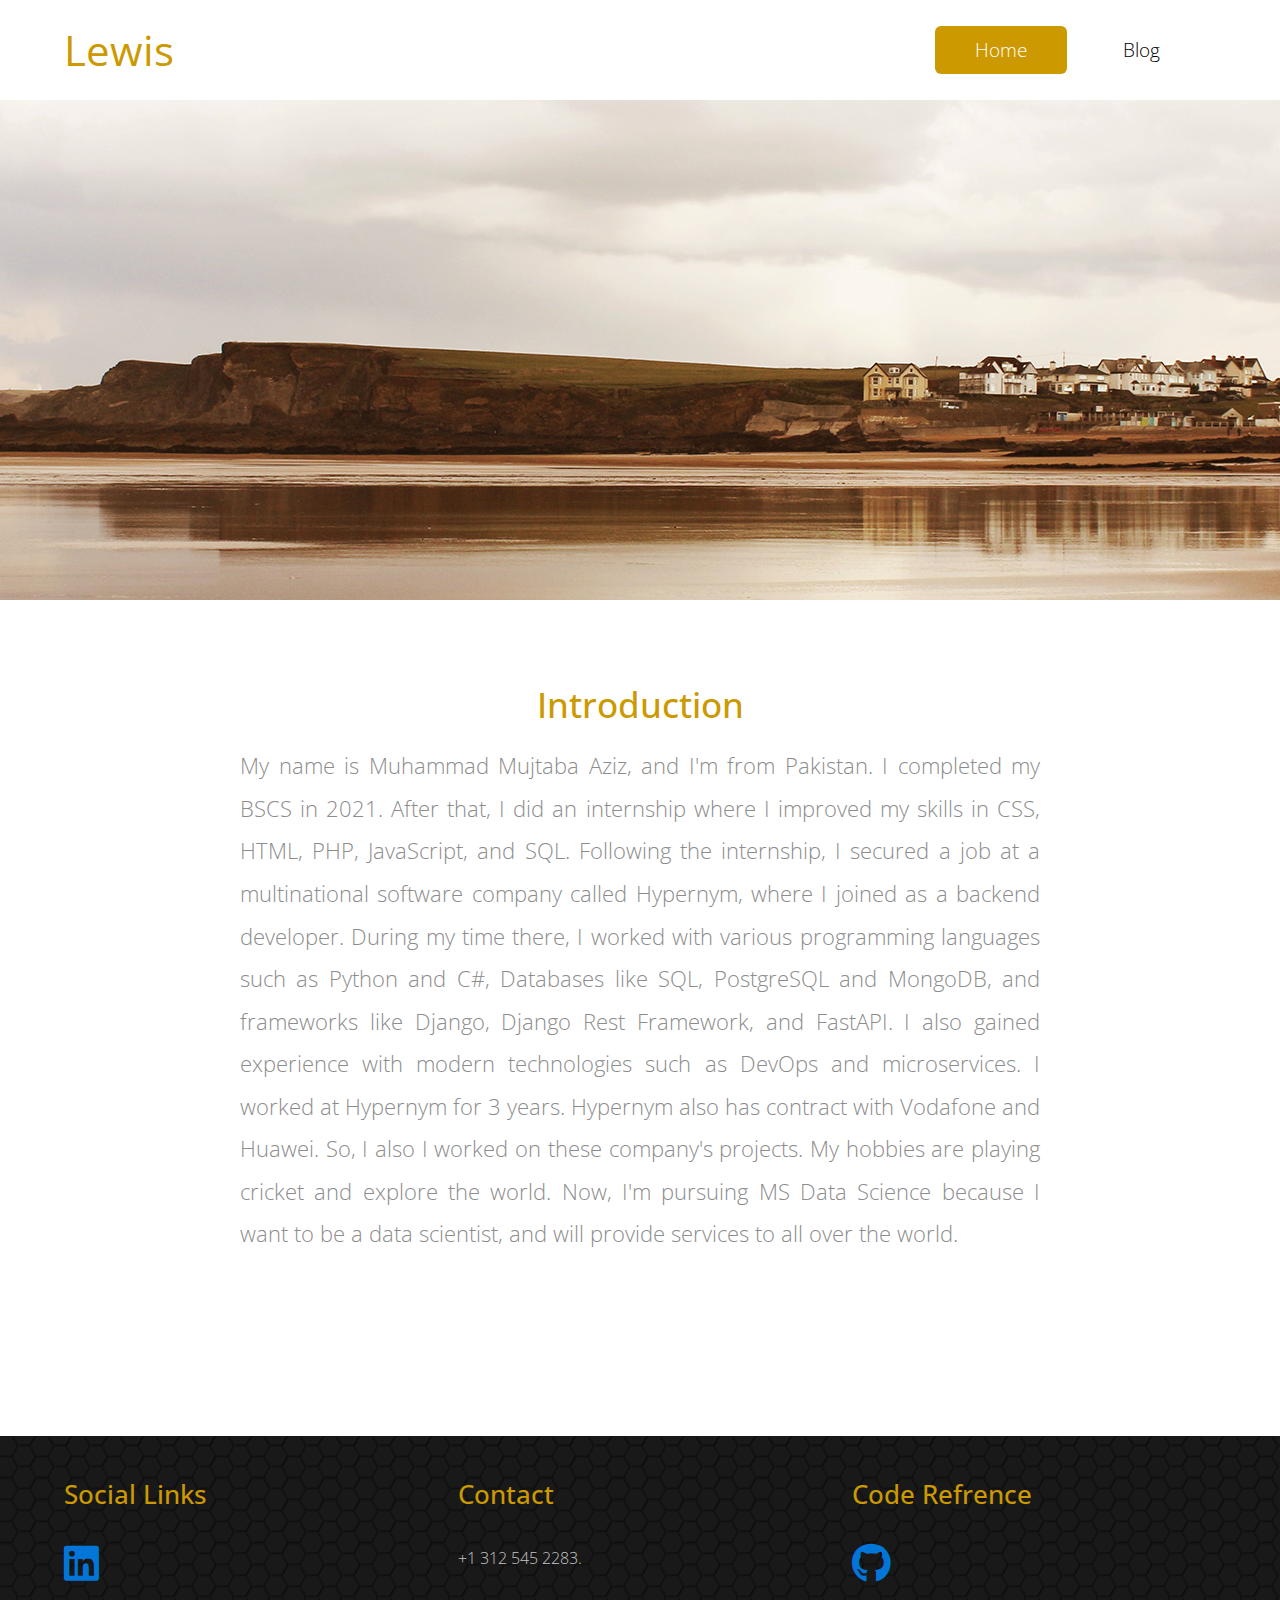
<file: index.html>
<!DOCTYPE html>
<html>
<head>
    <meta charset="utf-8">
    <meta http-equiv="X-UA-Compatible" content="IE=edge">
    <meta name="viewport" content="width=device-width, initial-scale=1">

    <title>Classic - Responsive Bootstrap 4.0 Template</title>

    <!-- load stylesheets -->
    <link rel="stylesheet" href="https://fonts.googleapis.com/css?family=Open+Sans:300,400">  <!-- Google web font "Open Sans" -->
    <link rel="stylesheet" href="css/bootstrap.min.css">                                      <!-- Bootstrap style -->
    <link rel="stylesheet" href="css/templatemo-style.css"> 
    <link rel="stylesheet" href="https://cdnjs.cloudflare.com/ajax/libs/font-awesome/6.0.0-beta3/css/all.min.css">                                  <!-- Templatemo style -->

</head>

    <body>
       
        <div class="tm-header">
            <div class="container-fluid">
                <div class="tm-header-inner">
                    <a href="#" class="navbar-brand tm-site-name">Lewis</a>
                    
                    <!-- navbar -->
                    <nav class="navbar tm-main-nav">

                        <button class="navbar-toggler hidden-md-up" type="button" data-toggle="collapse" data-target="#tmNavbar">
                            &#9776;
                        </button>
                        
                        <div class="collapse navbar-toggleable-sm" id="tmNavbar">
                            <ul class="nav navbar-nav">
                                <li class="nav-item active">
                                    <a href="index.html" class="nav-link">Home</a>
                                </li>
                                <!-- <li class="nav-item">
                                    <a href="about.html" class="nav-link">About</a>
                                </li> -->
                                <li class="nav-item">
                                    <a href="blog.html" class="nav-link">Blog</a>
                                </li>
                                <!-- <li class="nav-item">
                                    <a href="contact.html" class="nav-link">Contact</a>
                                </li> -->
                            </ul>                        
                        </div>
                        
                    </nav>  

                </div>                                  
            </div>            
        </div>

        <div class="tm-home-img-container">
            <img src="img/tm-home-img.jpg" alt="Image" class="hidden-lg-up img-fluid">
        </div>

        <section class="tm-section">
            <div class="container-fluid">
                <div class="row">
                    <div class="col-xs-12 col-sm-12 col-md-12 col-lg-12 text-xs-center">
                        <h2 class="tm-gold-text tm-title">Introduction</h2>
                        <p class="tm-subtitle">My name is Muhammad Mujtaba Aziz, and I'm from Pakistan. I completed my BSCS in 2021. After that, I did an internship where I improved my skills in CSS, HTML, PHP, JavaScript, and SQL. Following the internship, I secured a job at a multinational software company called Hypernym, where I joined as a backend developer. During my time there, I worked with various programming languages such as Python and C#, Databases like SQL, PostgreSQL and MongoDB,  and frameworks like Django, Django Rest Framework, and FastAPI. I also gained experience with modern technologies such as DevOps and microservices. I worked at Hypernym for 3 years.

                            Hypernym also has contract with Vodafone  and Huawei. So, I also I worked on these company's projects.
                            
                            My hobbies are playing cricket and explore the world.
                            
                            Now, I'm pursuing MS Data Science because I want to be a data scientist, and will provide services to all over the world.</p>
                    </div>
                </div>


            </div>
        </section>
        
        <footer class="tm-footer">
            <div class="container-fluid">
                <div class="row">
                    
                    <div class="col-xs-12 col-sm-8 col-md-8 col-lg-4 col-xl-4">
                        
                        <div class="tm-footer-content-box">
                            <h3 class="tm-gold-text tm-title tm-footer-content-box-title">Social Links</h3>
                            
                            <a href="https://www.linkedin.com/in/muhammad-mujtaba-aziz-278449202/" target="_blank">
                                <i class="fab fa-linkedin" style="font-size: 40px;"></i>
                            </a>
 
                        </div>
                                                
                    </div>


                    <!-- Add the extra clearfix for only the required viewport 
                        http://stackoverflow.com/questions/24590222/bootstrap-3-grid-with-different-height-in-each-item-is-it-solvable-using-only
                    -->


                    <div class="col-xs-12 col-sm-8 col-md-8 col-lg-4 col-xl-4">

                        <div class="tm-footer-content-box">
                        
                            <h3 class="tm-gold-text tm-title tm-footer-content-box-title">Contact</h3>
                            <p class="tm-margin-b-20"> +1 312 545 2283.</p>

                        </div>
                        
                    </div>

                    <div class="col-xs-12 col-sm-8 col-md-8 col-lg-4 col-xl-4">

                        <div class="tm-footer-content-box">
                        
                            <h3 class="tm-gold-text tm-title tm-footer-content-box-title">Code Refrence</h3>
                            <a href="https://github.com/mujtabaaziz" target="_blank">
                                <i class="fab fa-github" style="font-size: 40px;"></i>
                            </a>
                            

                        </div>
                        
                    </div>


                </div>

            </div>
        </footer>

        <!-- load JS files -->
        <script src="js/jquery-1.11.3.min.js"></script>             <!-- jQuery (https://jquery.com/download/) -->
        <script src="https://www.atlasestateagents.co.uk/javascript/tether.min.js"></script> <!-- Tether for Bootstrap, http://stackoverflow.com/questions/34567939/how-to-fix-the-error-error-bootstrap-tooltips-require-tether-http-github-h --> 
        <script src="js/bootstrap.min.js"></script>                 <!-- Bootstrap (http://v4-alpha.getbootstrap.com/) -->
       
</body>
</html>
</file>
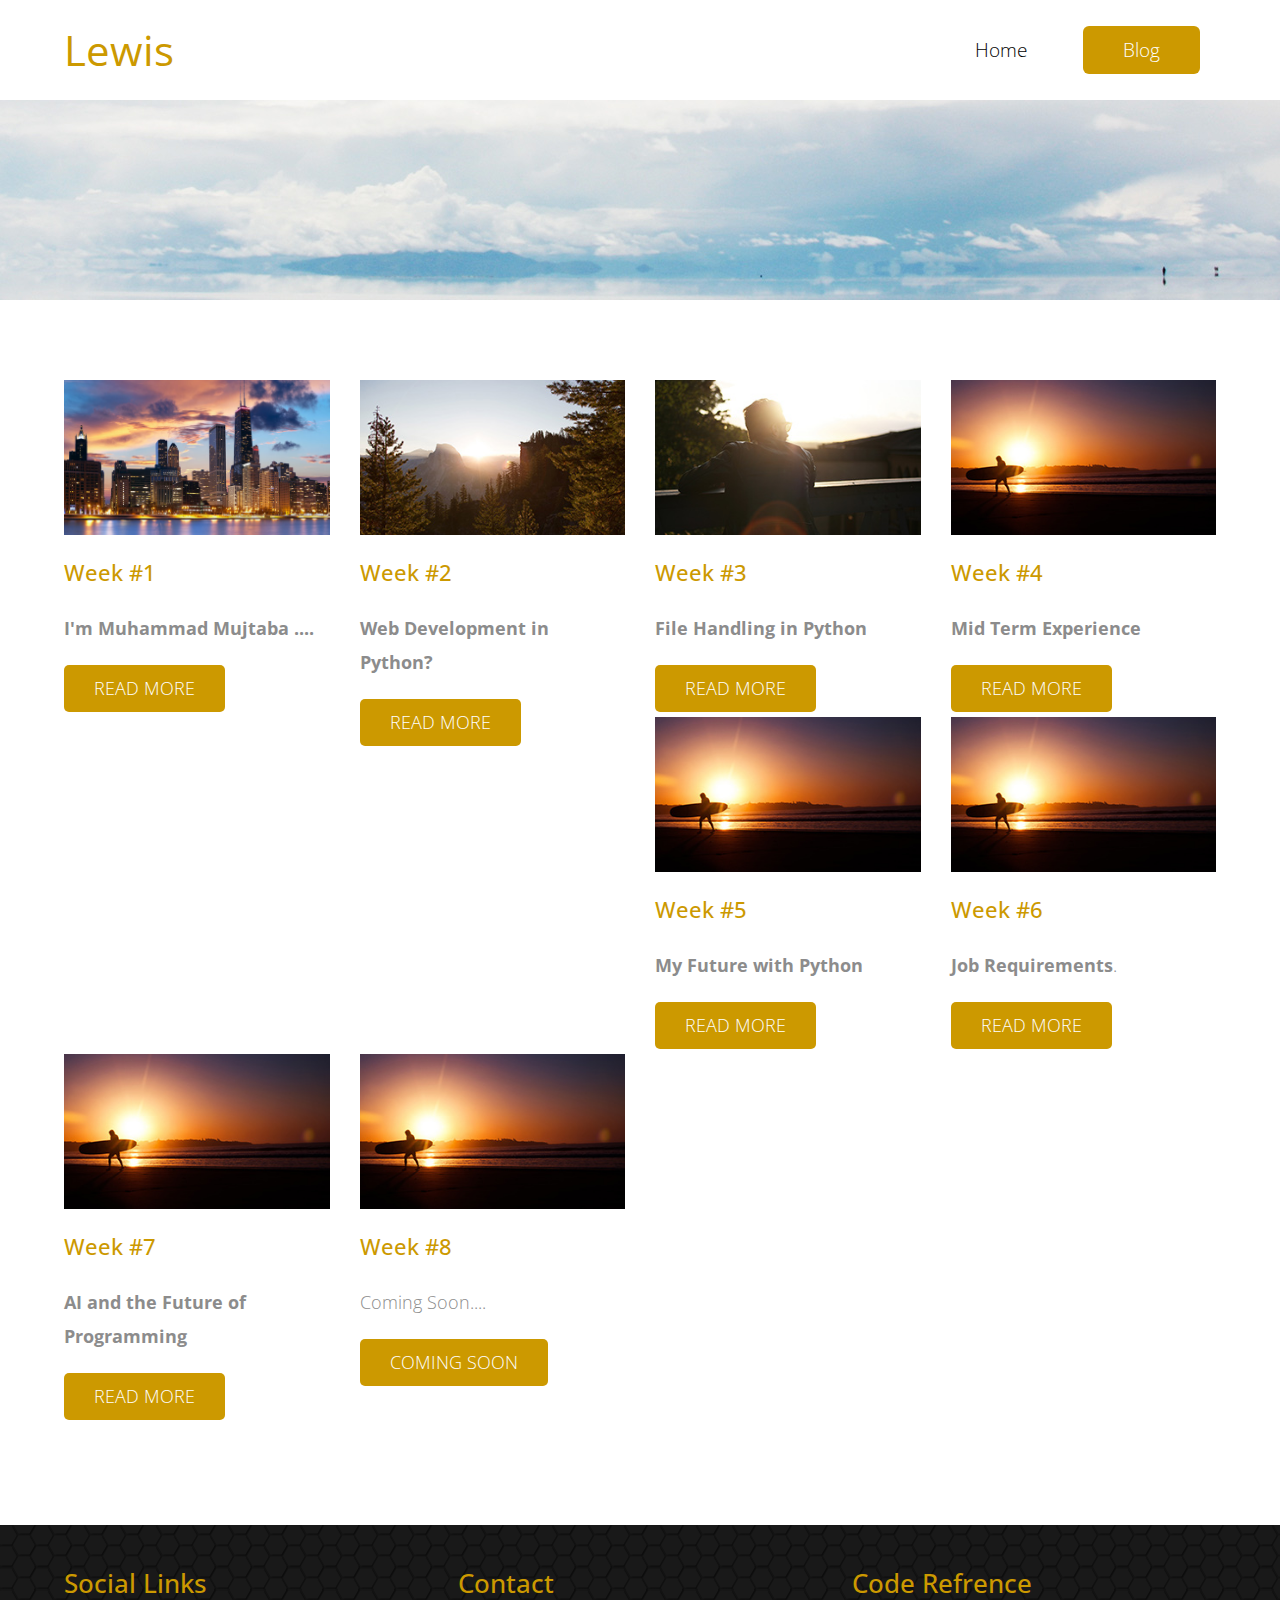
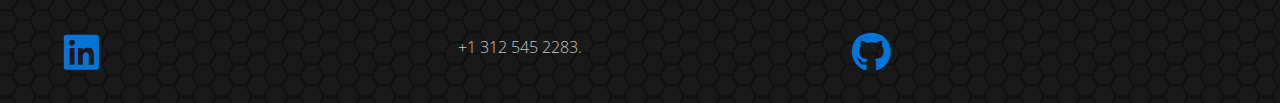
<file: blog.html>
<!DOCTYPE html>
<html>
<head>
    <meta charset="utf-8">
    <meta http-equiv="X-UA-Compatible" content="IE=edge">
    <meta name="viewport" content="width=device-width, initial-scale=1">

    <title>Classic - Blog Page</title>

    <link rel="stylesheet" href="https://fonts.googleapis.com/css?family=Open+Sans:300,400"> 
    <link rel="stylesheet" href="css/bootstrap.min.css">                                      
    <link rel="stylesheet" href="css/templatemo-style.css">
    <link rel="stylesheet" href="https://cdnjs.cloudflare.com/ajax/libs/font-awesome/6.0.0-beta3/css/all.min.css">                                   <!-- Templatemo style -->

</head>

    <body>
       
        <div class="tm-header">
            <div class="container-fluid">
                <div class="tm-header-inner">
                    <a href="#" class="navbar-brand tm-site-name">Lewis</a>
                    

                    <nav class="navbar tm-main-nav">

                        <button class="navbar-toggler hidden-md-up" type="button" data-toggle="collapse" data-target="#tmNavbar">
                            &#9776;
                        </button>
                        
                        <div class="collapse navbar-toggleable-sm" id="tmNavbar">
                            <ul class="nav navbar-nav">
                                <li class="nav-item">
                                    <a href="index.html" class="nav-link">Home</a>
                                </li>
                                <li class="nav-item active">
                                    <a href="blog.html" class="nav-link">Blog</a>
                                </li>

                            </ul>                        
                        </div>
                        
                    </nav>  

                </div>                                  
            </div>            
        </div>

        <div class="tm-blog-img-container">
            
        </div>

        <section class="tm-section">
            <div class="container-fluid">
                <div class="row">
                    <div class="col-xs-12 col-sm-6 col-md-6 col-lg-3 col-xl-3">

                        <div class="tm-content-box">
                            <img src="img/chicago1.jpg" alt="Image" style="width: 310px; height: 155px; object-fit: cover;" class="tm-margin-b-20 img-fluid">
                            <h4 class="tm-margin-b-20 tm-gold-text">Week #1</h4>
                            <p class="tm-margin-b-20"><strong> I'm Muhammad Mujtaba .... </strong></p>
                            <a href="blog1.html" class="tm-btn text-uppercase">Read More</a>    
                        </div>  

                    </div>

                    <div class="col-xs-12 col-sm-6 col-md-6 col-lg-3 col-xl-3">

                        <div class="tm-content-box">
                            <img src="img/tm-img-310x180-2.jpg" alt="Image" style="width: 310px; height: 155px; object-fit: cover;" class="tm-margin-b-20 img-fluid">
                            <h4 class="tm-margin-b-20 tm-gold-text">Week #2</h4>
                            <p class="tm-margin-b-20"><strong> Web Development in Python?</strong></p>
                            <a href="blog2.html" class="tm-btn text-uppercase">Read More</a>    
                        </div>  

                    </div>

                    <div class="col-xs-12 col-sm-6 col-md-6 col-lg-3 col-xl-3">

                        <div class="tm-content-box">
                            <img src="img/tm-img-310x180-3.jpg" alt="Image" style="width: 310px; height: 155px; object-fit: cover;" class="tm-margin-b-20 img-fluid">
                            <h4 class="tm-margin-b-20 tm-gold-text">Week #3</h4>
                            <p class="tm-margin-b-20"><strong>File Handling in Python</strong></p>
                            <a href="blog3.html" class="tm-btn text-uppercase">Read More</a>    
                        </div>  

                    </div>

                    <div class="col-xs-12 col-sm-6 col-md-6 col-lg-3 col-xl-3">

                        <div class="tm-content-box" >
                            <img src="img/tm-img-310x180-4.jpg" alt="Image" style="width: 310px; height: 155px; object-fit: cover;" class="tm-margin-b-20 img-fluid">
                            <h4 class="tm-margin-b-20 tm-gold-text">Week #4</h4>
                            <p class="tm-margin-b-20"><strong>Mid Term Experience</strong></p>
                            <a href="blog4.html" class="tm-btn text-uppercase">Read More</a>    
                        </div>  

                    </div>

                    <div class="col-xs-12 col-sm-6 col-md-6 col-lg-3 col-xl-3">

                        <div class="tm-content-box">
                            <img src="img/tm-img-310x180-4.jpg" alt="Image" style="width: 310px; height: 155px; object-fit: cover;" class="tm-margin-b-20 img-fluid">
                            <h4 class="tm-margin-b-20 tm-gold-text">Week #5</h4>
                            <p class="tm-margin-b-20"><strong>My Future with Python</strong></p>
                            <a href="blog5.html" class="tm-btn text-uppercase">Read More</a>    
                        </div>  

                    </div>

                    <div class="col-xs-12 col-sm-6 col-md-6 col-lg-3 col-xl-3">

                        <div class="tm-content-box">
                            <img src="img/tm-img-310x180-4.jpg" alt="Image" style="width: 310px; height: 155px; object-fit: cover;" class="tm-margin-b-20 img-fluid">
                            <h4 class="tm-margin-b-20 tm-gold-text">Week #6</h4>
                            <p class="tm-margin-b-20"><strong>Job Requirements</strong>.</p>
                            <a href="blog6.html" class="tm-btn text-uppercase">Read More</a>    
                        </div>  

                    </div>

                    <div class="col-xs-12 col-sm-6 col-md-6 col-lg-3 col-xl-3">

                        <div class="tm-content-box">
                            <img src="img/tm-img-310x180-4.jpg" alt="Image" style="width: 310px; height: 155px; object-fit: cover;" class="tm-margin-b-20 img-fluid">
                            <h4 class="tm-margin-b-20 tm-gold-text">Week #7</h4>

                            
                            <p class="tm-margin-b-20"><strong>AI and the Future of Programming</strong></p>
                            <a href="blog7.html" class="tm-btn text-uppercase">Read More</a>    
                        </div>  

                    </div>

                    <div class="col-xs-12 col-sm-6 col-md-6 col-lg-3 col-xl-3">

                        <div class="tm-content-box">
                            <img src="img/tm-img-310x180-4.jpg" alt="Image" style="width: 310px; height: 155px; object-fit: cover;"  class="tm-margin-b-20 img-fluid">
                            <h4 class="tm-margin-b-20 tm-gold-text">Week #8</h4>
                            <p class="tm-margin-b-20">Coming Soon....</p>
                            <a href="#" class="tm-btn text-uppercase">Coming Soon</a>    
                        </div>  

                    </div>
                </div> <!-- row -->
                
            </div>
        </section>
        
        <footer class="tm-footer">
            <div class="container-fluid">
                <div class="row">
                    
                    <div class="col-xs-12 col-sm-8 col-md-8 col-lg-4 col-xl-4">
                        
                        <div class="tm-footer-content-box">
                            <h3 class="tm-gold-text tm-title tm-footer-content-box-title">Social Links</h3>
                            
                            <a href="https://www.linkedin.com/in/muhammad-mujtaba-aziz-278449202/" target="_blank">
                                <i class="fab fa-linkedin" style="font-size: 40px;"></i>
                            </a>
 
                        </div>
                                                
                    </div>


                    <!-- Add the extra clearfix for only the required viewport 
                        http://stackoverflow.com/questions/24590222/bootstrap-3-grid-with-different-height-in-each-item-is-it-solvable-using-only
                    -->


                    <div class="col-xs-12 col-sm-8 col-md-8 col-lg-4 col-xl-4">

                        <div class="tm-footer-content-box">
                        
                            <h3 class="tm-gold-text tm-title tm-footer-content-box-title">Contact</h3>
                            <p class="tm-margin-b-20"> +1 312 545 2283.</p>

                        </div>
                        
                    </div>

                    <div class="col-xs-12 col-sm-8 col-md-8 col-lg-4 col-xl-4">

                        <div class="tm-footer-content-box">
                        
                            <h3 class="tm-gold-text tm-title tm-footer-content-box-title">Code Refrence</h3>
                            <a href="https://github.com/mujtabaaziz" target="_blank">
                                <i class="fab fa-github" style="font-size: 40px;"></i>
                            </a>
                            

                        </div>
                        
                    </div>


                </div>

            </div>
        </footer>

        <!-- load JS files -->
        <script src="js/jquery-1.11.3.min.js"></script>             <!-- jQuery (https://jquery.com/download/) -->
        <script src="https://www.atlasestateagents.co.uk/javascript/tether.min.js"></script> <!-- Tether for Bootstrap, http://stackoverflow.com/questions/34567939/how-to-fix-the-error-error-bootstrap-tooltips-require-tether-http-github-h --> 
        <script src="js/bootstrap.min.js"></script>                 <!-- Bootstrap (http://v4-alpha.getbootstrap.com/) -->
       
</body>
</html>
</file>
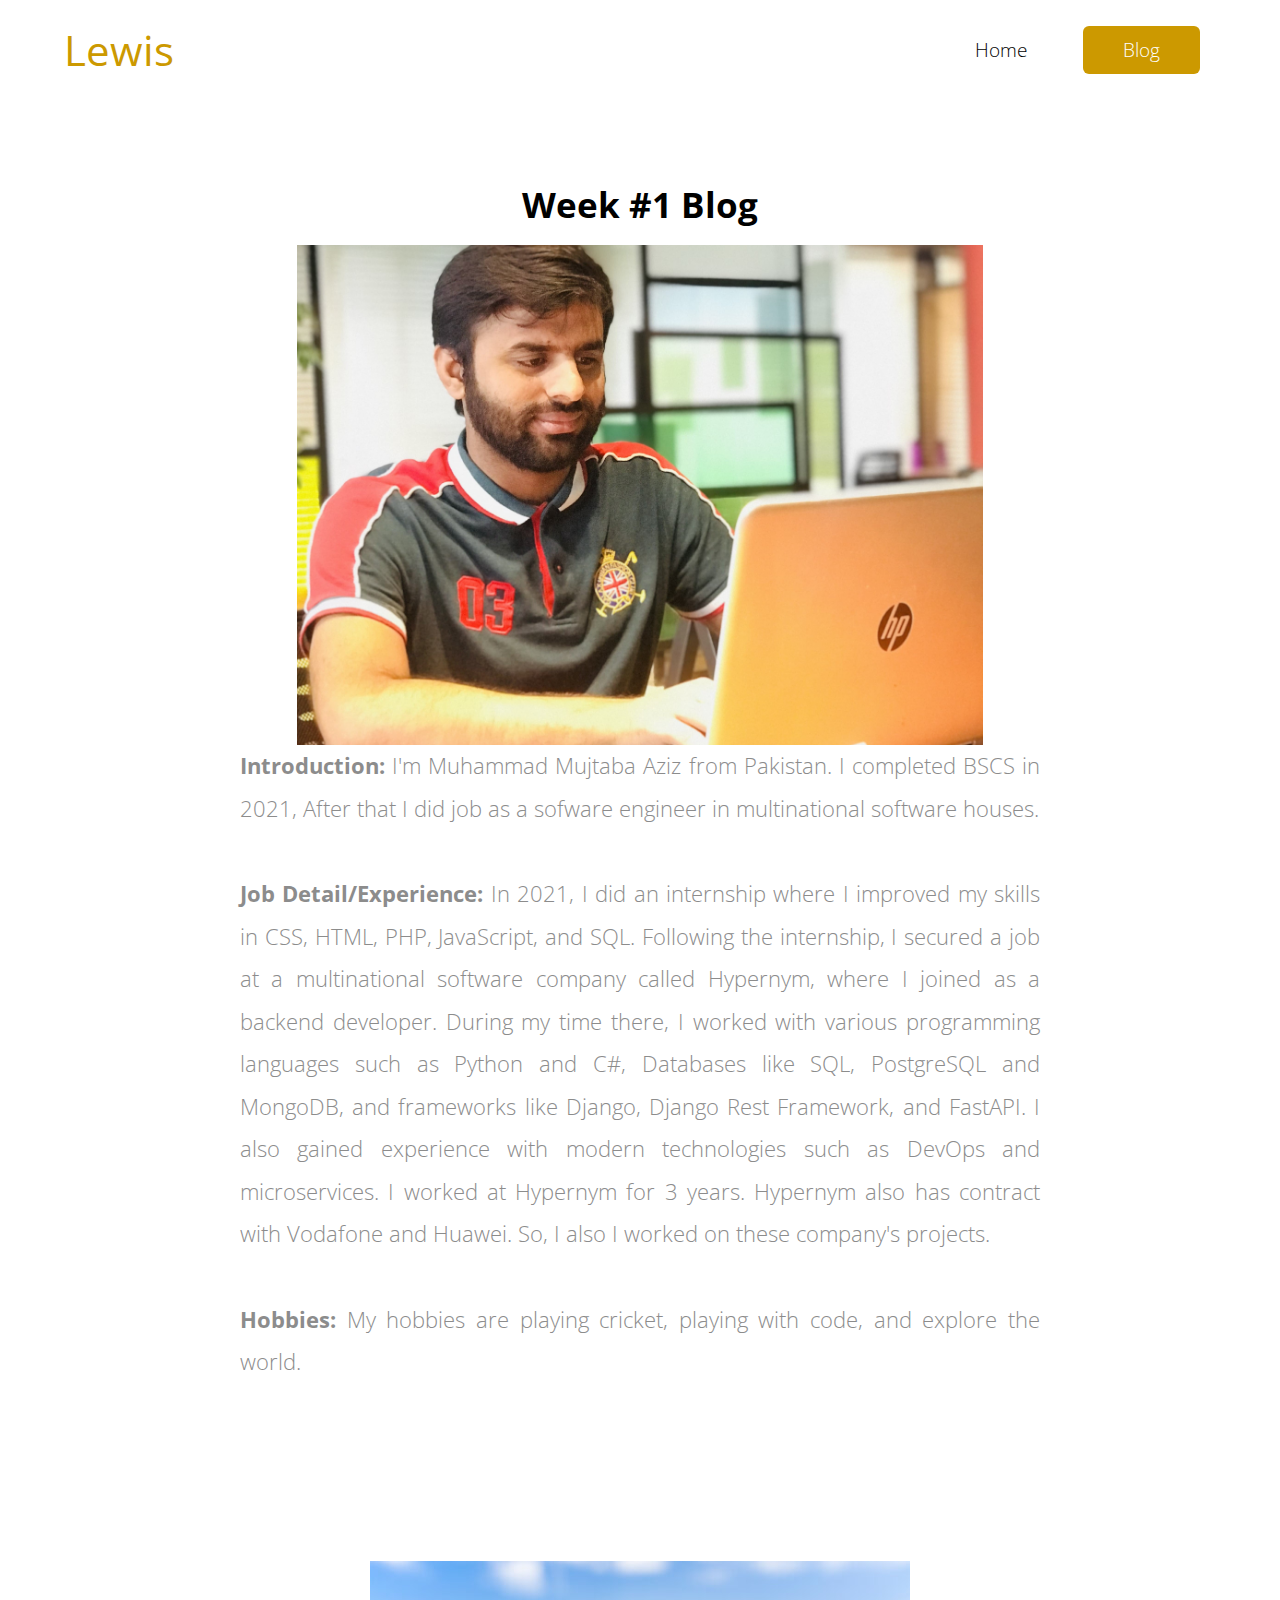
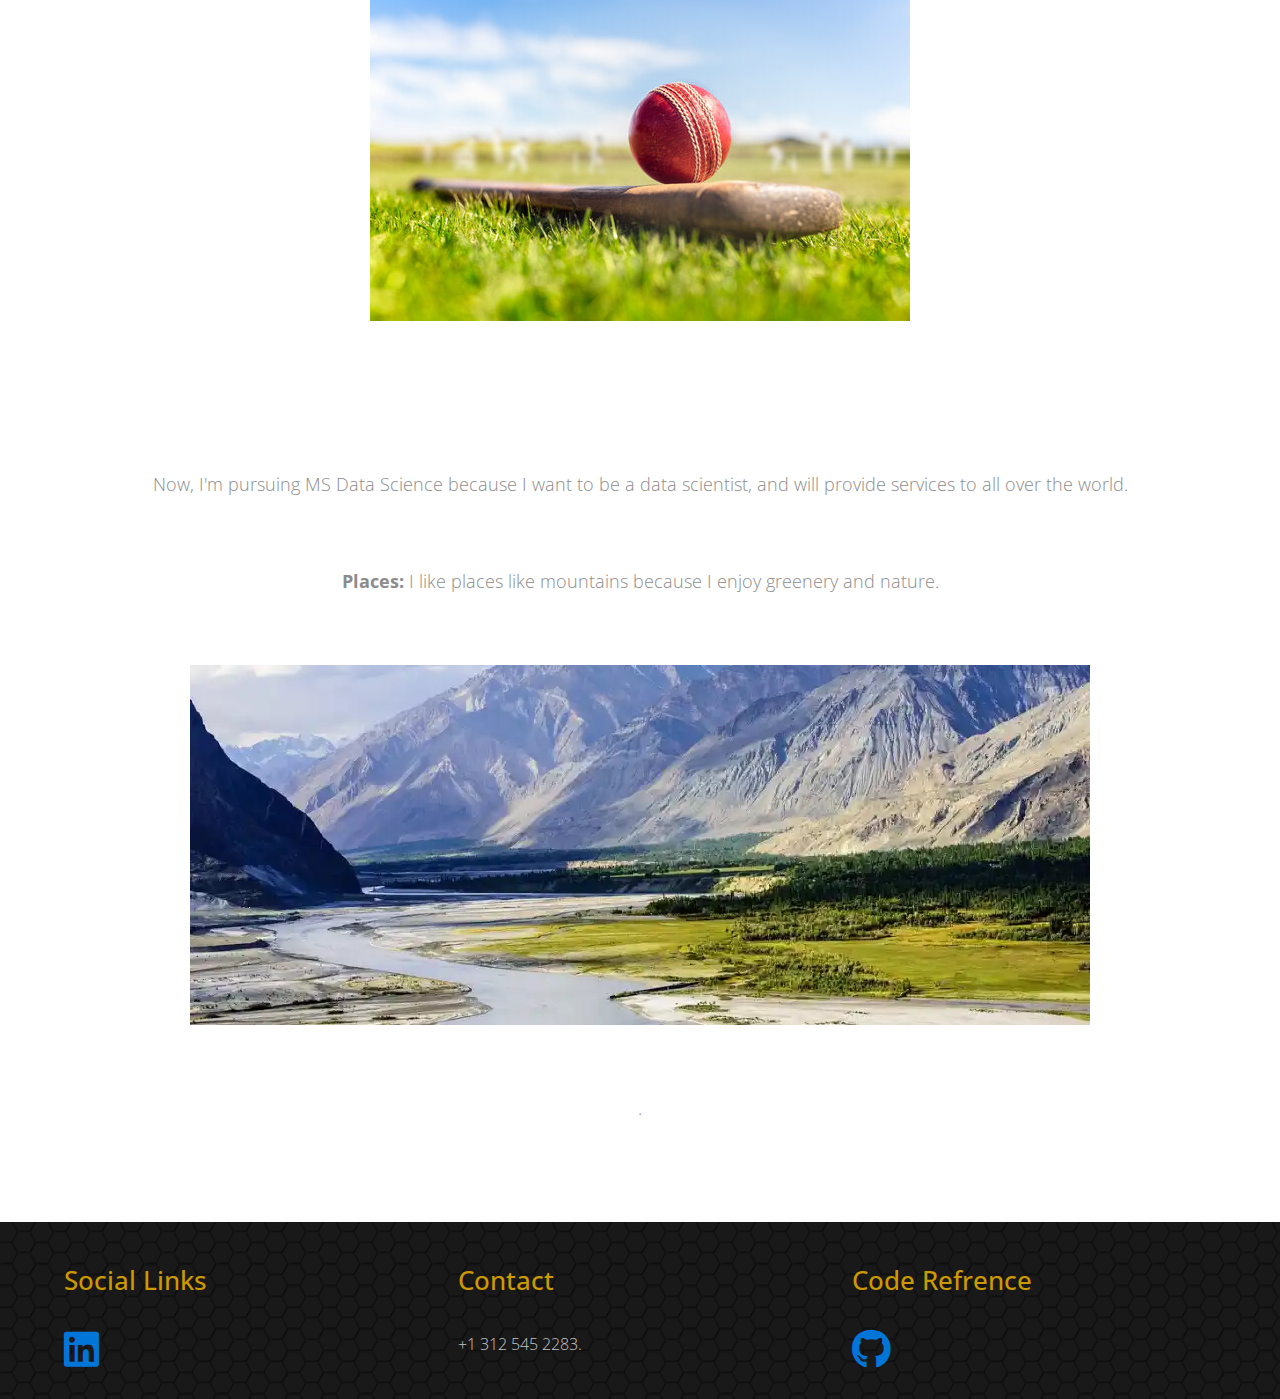
<file: blog1.html>
<!DOCTYPE html>
<html>
<head>
    <meta charset="utf-8">
    <meta http-equiv="X-UA-Compatible" content="IE=edge">
    <meta name="viewport" content="width=device-width, initial-scale=1">

    <title>Classic - Responsive Bootstrap 4.0 Template</title>

    <!-- load stylesheets -->
    <link rel="stylesheet" href="https://fonts.googleapis.com/css?family=Open+Sans:300,400">  <!-- Google web font "Open Sans" -->
    <link rel="stylesheet" href="css/bootstrap.min.css">                                      <!-- Bootstrap style -->
    <link rel="stylesheet" href="css/templatemo-style.css"> 
    <link rel="stylesheet" href="https://cdnjs.cloudflare.com/ajax/libs/font-awesome/6.0.0-beta3/css/all.min.css">                                  <!-- Templatemo style -->

</head>

    <body>
       
        <div class="tm-header">
            <div class="container-fluid">
                <div class="tm-header-inner">
                    <a href="#" class="navbar-brand tm-site-name">Lewis</a>
                    
                    <!-- navbar -->
                    <nav class="navbar tm-main-nav">

                        <button class="navbar-toggler hidden-md-up" type="button" data-toggle="collapse" data-target="#tmNavbar">
                            &#9776;
                        </button>
                        
                        <div class="collapse navbar-toggleable-sm" id="tmNavbar">
                            <ul class="nav navbar-nav">
                                <li class="nav-item">
                                    <a href="index.html" class="nav-link">Home</a>
                                </li>
                                <!-- <li class="nav-item">
                                    <a href="about.html" class="nav-link">About</a>
                                </li> -->
                                <li class="nav-item active">
                                    <a href="blog.html" class="nav-link">Blog</a>
                                </li>
                                <!-- <li class="nav-item">
                                    <a href="contact.html" class="nav-link">Contact</a>
                                </li> -->
                            </ul>                        
                        </div>
                        
                    </nav>  

                </div>                                  
            </div>            
        </div>

        <!-- <div class="tm-home-img-container">
            <img src="img/tm-home-img.jpg" alt="Image" class="hidden-lg-up img-fluid">
        </div> -->

        <section class="tm-section">
            <div class="container-fluid">
                <div class="row">
                    <div class="col-xs-12 col-sm-12 col-md-12 col-lg-12 text-xs-center">
                        <h2 class="tm-gold-text tm-title" style="color: black"><strong>Week #1 Blog </strong></h2>
                        <div class="tm-home-img-container_1">
                            <img src="img/mujtaba_image.jpeg"  alt="Image" class="hidden-lg-up img-fluid">
                        </div>
                        <p class="tm-subtitle"><strong>Introduction: </strong>I'm Muhammad Mujtaba Aziz from Pakistan. I completed BSCS in 2021, After that I did job as a sofware engineer in multinational software houses.<br><br> <strong>Job Detail/Experience: </strong> In 2021, I did an internship where I improved my skills in CSS, HTML, PHP, JavaScript, and SQL. Following the internship, I secured a job at a multinational software company called Hypernym, where I joined as a backend developer. During my time there, I worked with various programming languages such as Python and C#, Databases like SQL, PostgreSQL and MongoDB,  and frameworks like Django, Django Rest Framework, and FastAPI. I also gained experience with modern technologies such as DevOps and microservices. I worked at Hypernym for 3 years.

                            Hypernym also has contract with Vodafone  and Huawei. So, I also I worked on these company's projects.<br><br>
                            
                            <strong>Hobbies: </strong>My hobbies are playing cricket, playing with code,  and explore the world.</p><br>
                        
                            <div class="tm-home-img-container_2">
                                <img src="img/cricket.jpg"  alt="Image" class="hidden-lg-up img-fluid">
                            </div>

                            
                        <p class="tm-subtitle"></p>Now, I'm pursuing MS Data Science because I want to be a data scientist, and will provide services to all over the world.</p><br><br>
                        <strong>Places: </strong>  I like places like mountains because I enjoy greenery and nature.

                        <div class="tm-home-img-container_3">
                            <img src="img/mountains1.webp"  alt="Image" class="hidden-lg-up img-fluid">
                        </div>







                        .









                    </div>
                </div>


            </div>
        </section>
        
        <footer class="tm-footer">
            <div class="container-fluid">
                <div class="row">
                    
                    <div class="col-xs-12 col-sm-8 col-md-8 col-lg-4 col-xl-4">
                        
                        <div class="tm-footer-content-box">
                            <h3 class="tm-gold-text tm-title tm-footer-content-box-title">Social Links</h3>
                            
                            <a href="https://www.linkedin.com/in/muhammad-mujtaba-aziz-278449202/" target="_blank">
                                <i class="fab fa-linkedin" style="font-size: 40px;"></i>
                            </a>
 
                        </div>
                                                
                    </div>


                    <!-- Add the extra clearfix for only the required viewport 
                        http://stackoverflow.com/questions/24590222/bootstrap-3-grid-with-different-height-in-each-item-is-it-solvable-using-only
                    -->


                    <div class="col-xs-12 col-sm-8 col-md-8 col-lg-4 col-xl-4">

                        <div class="tm-footer-content-box">
                        
                            <h3 class="tm-gold-text tm-title tm-footer-content-box-title">Contact</h3>
                            <p class="tm-margin-b-20"> +1 312 545 2283.</p>

                        </div>
                        
                    </div>

                    <div class="col-xs-12 col-sm-8 col-md-8 col-lg-4 col-xl-4">

                        <div class="tm-footer-content-box">
                        
                            <h3 class="tm-gold-text tm-title tm-footer-content-box-title">Code Refrence</h3>
                            <a href="https://github.com/mujtabaaziz" target="_blank">
                                <i class="fab fa-github" style="font-size: 40px;"></i>
                            </a>
                            

                        </div>
                        
                    </div>


                </div>

            </div>
        </footer>

        <!-- load JS files -->
        <script src="js/jquery-1.11.3.min.js"></script>             <!-- jQuery (https://jquery.com/download/) -->
        <script src="https://www.atlasestateagents.co.uk/javascript/tether.min.js"></script> <!-- Tether for Bootstrap, http://stackoverflow.com/questions/34567939/how-to-fix-the-error-error-bootstrap-tooltips-require-tether-http-github-h --> 
        <script src="js/bootstrap.min.js"></script>                 <!-- Bootstrap (http://v4-alpha.getbootstrap.com/) -->
       
</body>
</html>
</file>
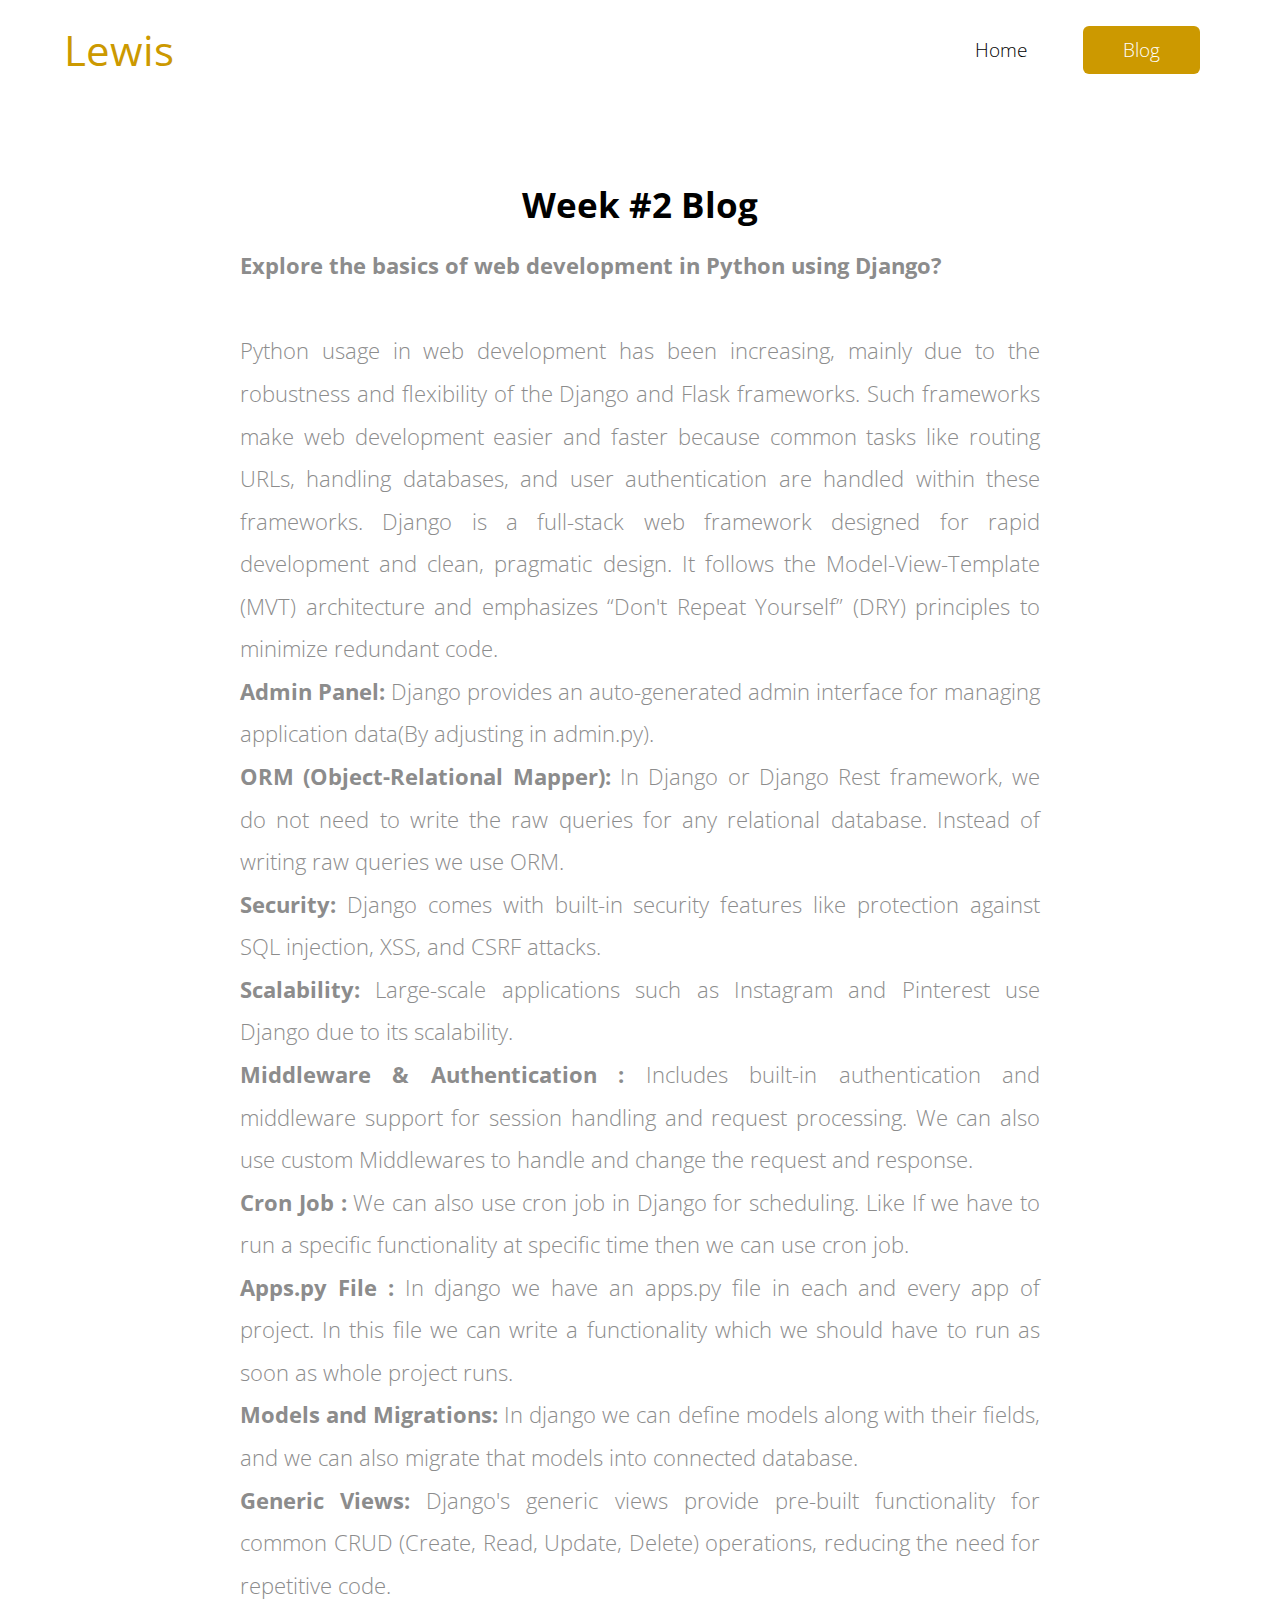
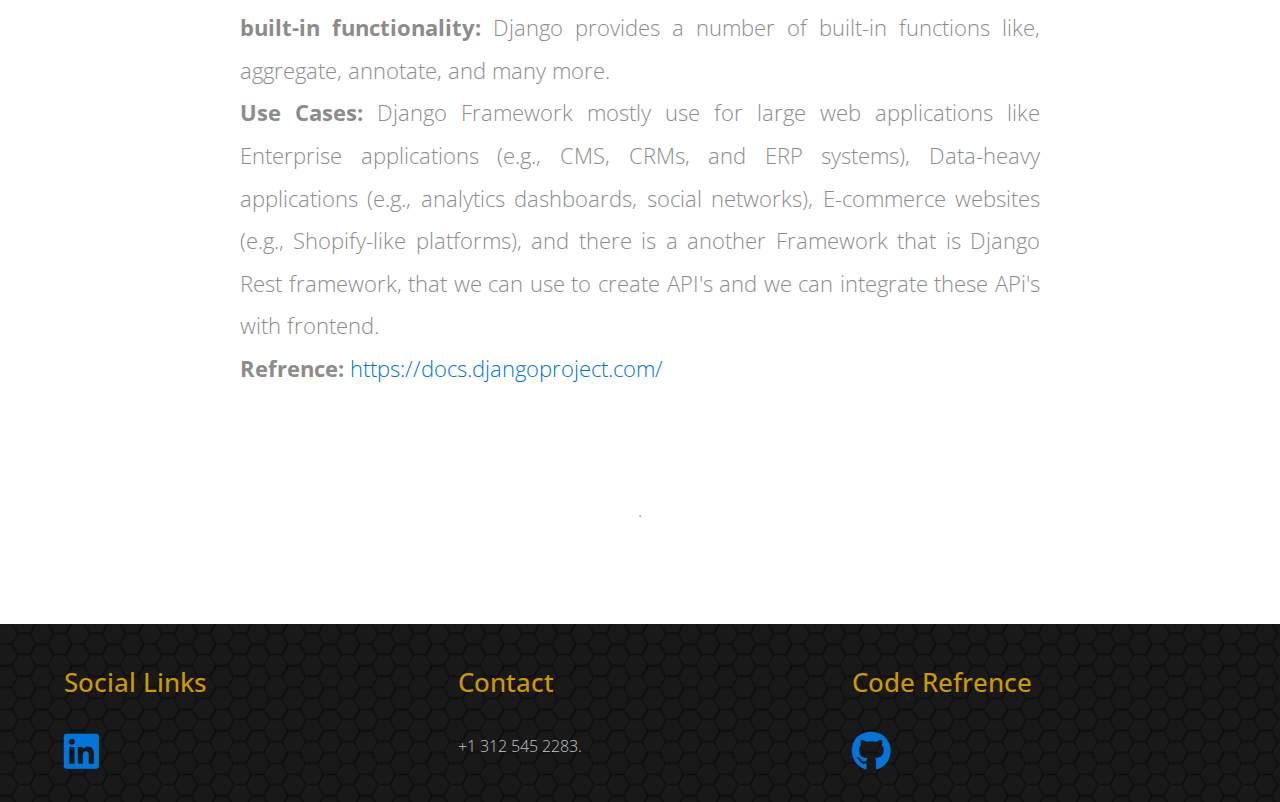
<file: blog2.html>
<!DOCTYPE html>
<html>
<head>
    <meta charset="utf-8">
    <meta http-equiv="X-UA-Compatible" content="IE=edge">
    <meta name="viewport" content="width=device-width, initial-scale=1">

    <title>Classic - Responsive Bootstrap 4.0 Template</title>

    <!-- load stylesheets -->
    <link rel="stylesheet" href="https://fonts.googleapis.com/css?family=Open+Sans:300,400">  <!-- Google web font "Open Sans" -->
    <link rel="stylesheet" href="css/bootstrap.min.css">                                      <!-- Bootstrap style -->
    <link rel="stylesheet" href="css/templatemo-style.css"> 
    <link rel="stylesheet" href="https://cdnjs.cloudflare.com/ajax/libs/font-awesome/6.0.0-beta3/css/all.min.css">                                  <!-- Templatemo style -->

</head>

    <body>
       
        <div class="tm-header">
            <div class="container-fluid">
                <div class="tm-header-inner">
                    <a href="#" class="navbar-brand tm-site-name">Lewis</a>
                    
                    <!-- navbar -->
                    <nav class="navbar tm-main-nav">

                        <button class="navbar-toggler hidden-md-up" type="button" data-toggle="collapse" data-target="#tmNavbar">
                            &#9776;
                        </button>
                        
                        <div class="collapse navbar-toggleable-sm" id="tmNavbar">
                            <ul class="nav navbar-nav">
                                <li class="nav-item">
                                    <a href="index.html" class="nav-link">Home</a>
                                </li>
                                <!-- <li class="nav-item">
                                    <a href="about.html" class="nav-link">About</a>
                                </li> -->
                                <li class="nav-item active">
                                    <a href="blog.html" class="nav-link">Blog</a>
                                </li>
                                <!-- <li class="nav-item">
                                    <a href="contact.html" class="nav-link">Contact</a>
                                </li> -->
                            </ul>                        
                        </div>
                        
                    </nav>  

                </div>                                  
            </div>            
        </div>

        <!-- <div class="tm-home-img-container">
            <img src="img/tm-home-img.jpg" alt="Image" class="hidden-lg-up img-fluid">
        </div> -->

        <section class="tm-section">
            <div class="container-fluid">
                <div class="row">
                    <div class="col-xs-12 col-sm-12 col-md-12 col-lg-12 text-xs-center">
                        <h2 class="tm-gold-text tm-title" style="color: black"><strong>Week #2 Blog </strong></h2>
                        <!-- <div class="tm-home-img-container_1">
                            <img src="img/mujtaba_image.jpeg"  alt="Image" class="hidden-lg-up img-fluid">
                        </div> -->
                        <p class="tm-subtitle">
                            <strong>Explore the basics of web development in Python using Django?</strong> <br><br>
                                  Python usage in web development has been increasing, mainly due to the robustness and flexibility of the Django and Flask frameworks. Such frameworks make web development easier and faster because common tasks like routing URLs, handling databases, and user authentication are handled within these frameworks.   
                             Django is a full-stack web framework designed for rapid development and clean, pragmatic design. It follows the Model-View-Template (MVT) architecture and emphasizes “Don't Repeat Yourself” (DRY) principles to minimize redundant code. <br>
                             <strong> Admin Panel:  </strong> Django provides an auto-generated admin interface for managing application data(By adjusting in admin.py).  <br>
                             <strong> ORM (Object-Relational Mapper):  </strong> In Django or Django Rest framework, we do not need to write the raw queries for any relational database. Instead of writing raw queries we use ORM.<br>
                             <strong> Security: </strong> Django comes with built-in security features like protection against SQL injection, XSS, and CSRF attacks.<br>
                             <strong> Scalability: </strong> Large-scale applications such as Instagram and Pinterest use Django due to its scalability.<br>
                             <strong>Middleware & Authentication : </strong> Includes built-in authentication and middleware support for session handling and request processing. We can also use custom Middlewares to handle and change the request and response.<br>
                             <strong>Cron Job : </strong> We can also use cron job in Django for scheduling. Like If we have to run a specific functionality at specific time then we can use cron job.<br>
                             <strong>Apps.py File : </strong> In django we have an apps.py file in each and every app of project. In this file we can write a functionality which we should have to run as soon as whole project runs.<br>
                            <strong> Models and Migrations:  </strong> In django we can define models along with their fields, and we can also migrate that models into connected database.<br>
                            <strong>Generic Views: </strong> Django's generic views provide pre-built functionality for common CRUD (Create, Read, Update, Delete) operations, reducing the need for repetitive code. <br>
                            <strong> built-in functionality: </strong> Django provides a number of built-in functions like, aggregate, annotate, and many more.<br>
                            <strong>Use Cases: </strong> Django Framework mostly use for large web applications like Enterprise applications (e.g., CMS, CRMs, and ERP systems), Data-heavy applications (e.g., analytics dashboards, social networks), E-commerce websites
                             (e.g., Shopify-like platforms), and there is a another Framework that is Django Rest framework, that we can use to create API's and we can   integrate these APi's with frontend.<br>
                            <strong>Refrence:</strong>
                            <a href="https://docs.djangoproject.com/" class="nav-link">https://docs.djangoproject.com/</a>
                        </p><br>

                        
                        








                        .









                    </div>
                </div>


            </div>
        </section>
        
        <footer class="tm-footer">
            <div class="container-fluid">
                <div class="row">
                    
                    <div class="col-xs-12 col-sm-8 col-md-8 col-lg-4 col-xl-4">
                        
                        <div class="tm-footer-content-box">
                            <h3 class="tm-gold-text tm-title tm-footer-content-box-title">Social Links</h3>
                            
                            <a href="https://www.linkedin.com/in/muhammad-mujtaba-aziz-278449202/" target="_blank">
                                <i class="fab fa-linkedin" style="font-size: 40px;"></i>
                            </a>
 
                        </div>
                                                
                    </div>


                    <!-- Add the extra clearfix for only the required viewport 
                        http://stackoverflow.com/questions/24590222/bootstrap-3-grid-with-different-height-in-each-item-is-it-solvable-using-only
                    -->


                    <div class="col-xs-12 col-sm-8 col-md-8 col-lg-4 col-xl-4">

                        <div class="tm-footer-content-box">
                        
                            <h3 class="tm-gold-text tm-title tm-footer-content-box-title">Contact</h3>
                            <p class="tm-margin-b-20"> +1 312 545 2283.</p>

                        </div>
                        
                    </div>

                    <div class="col-xs-12 col-sm-8 col-md-8 col-lg-4 col-xl-4">

                        <div class="tm-footer-content-box">
                        
                            <h3 class="tm-gold-text tm-title tm-footer-content-box-title">Code Refrence</h3>
                            <a href="https://github.com/mujtabaaziz" target="_blank">
                                <i class="fab fa-github" style="font-size: 40px;"></i>
                            </a>
                            

                        </div>
                        
                    </div>


                </div>

            </div>
        </footer>

        <!-- load JS files -->
        <script src="js/jquery-1.11.3.min.js"></script>             <!-- jQuery (https://jquery.com/download/) -->
        <script src="https://www.atlasestateagents.co.uk/javascript/tether.min.js"></script> <!-- Tether for Bootstrap, http://stackoverflow.com/questions/34567939/how-to-fix-the-error-error-bootstrap-tooltips-require-tether-http-github-h --> 
        <script src="js/bootstrap.min.js"></script>                 <!-- Bootstrap (http://v4-alpha.getbootstrap.com/) -->
       
</body>
</html>
</file>
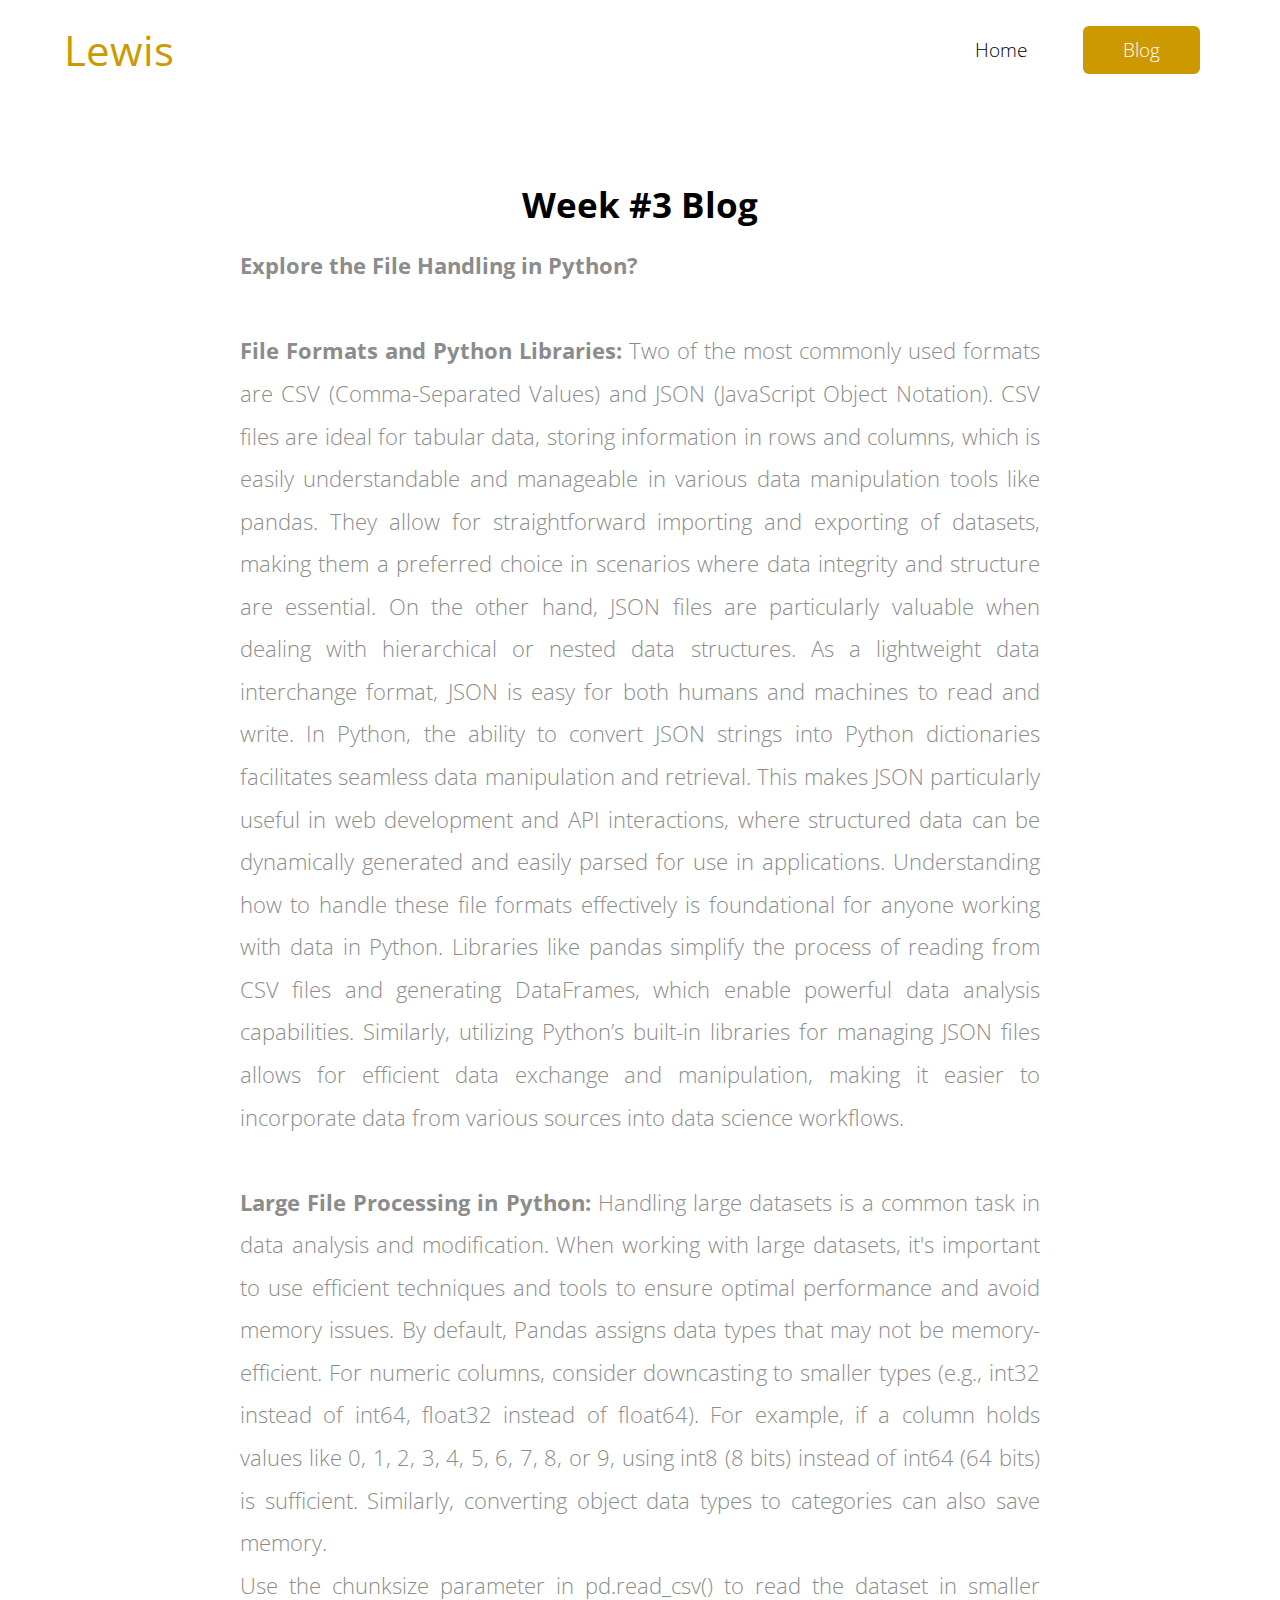
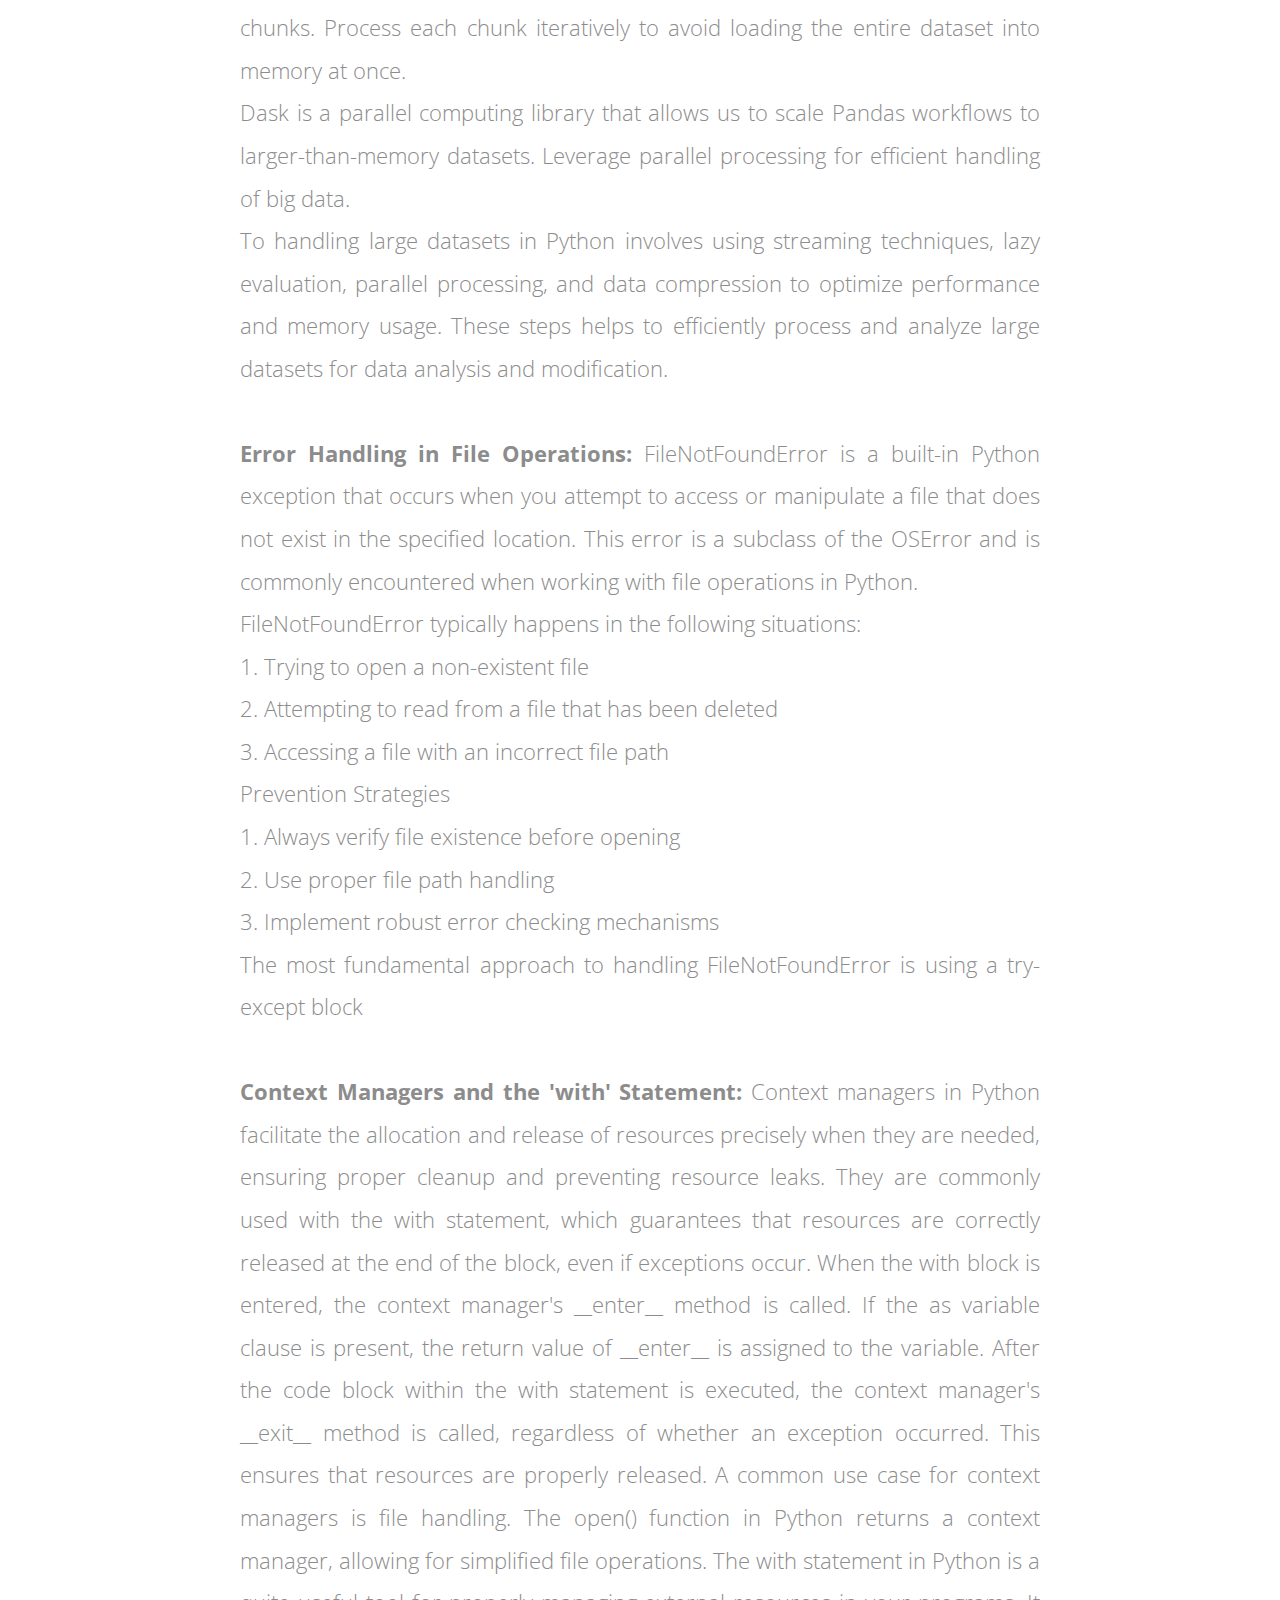
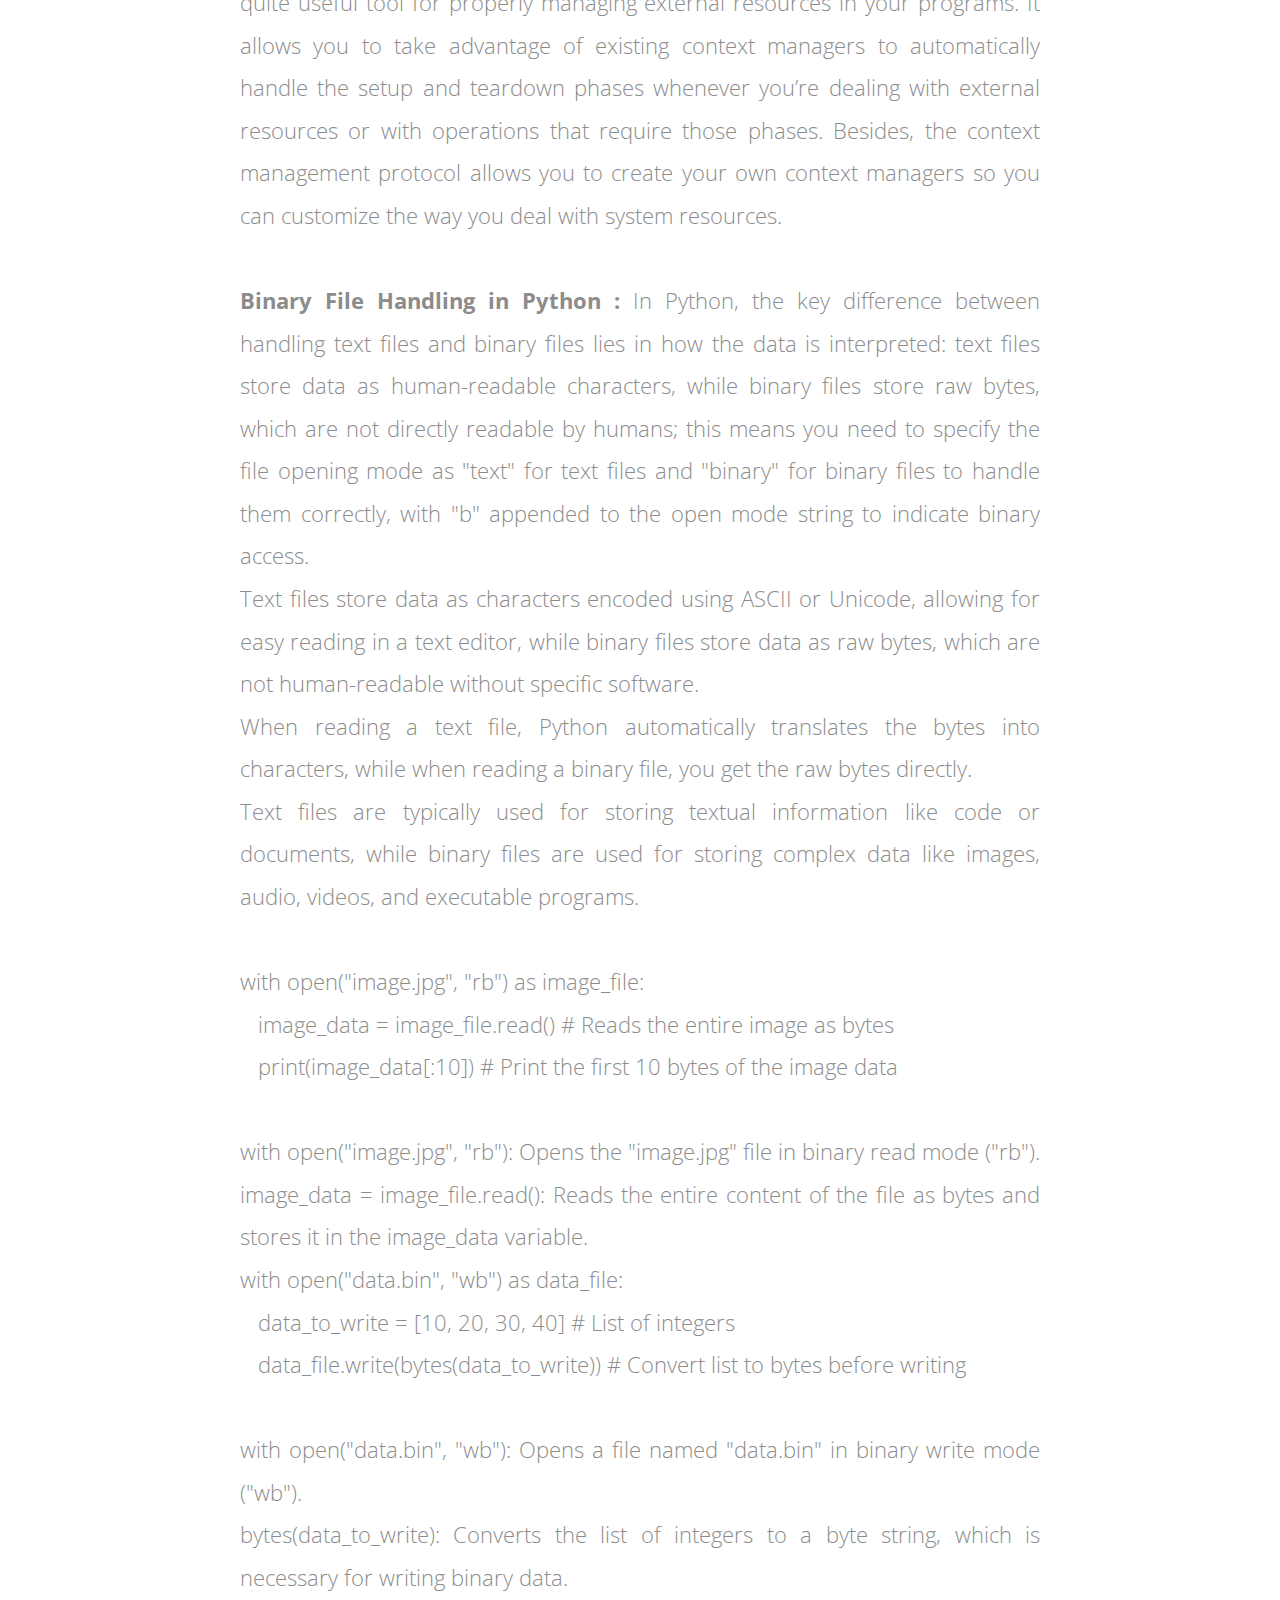
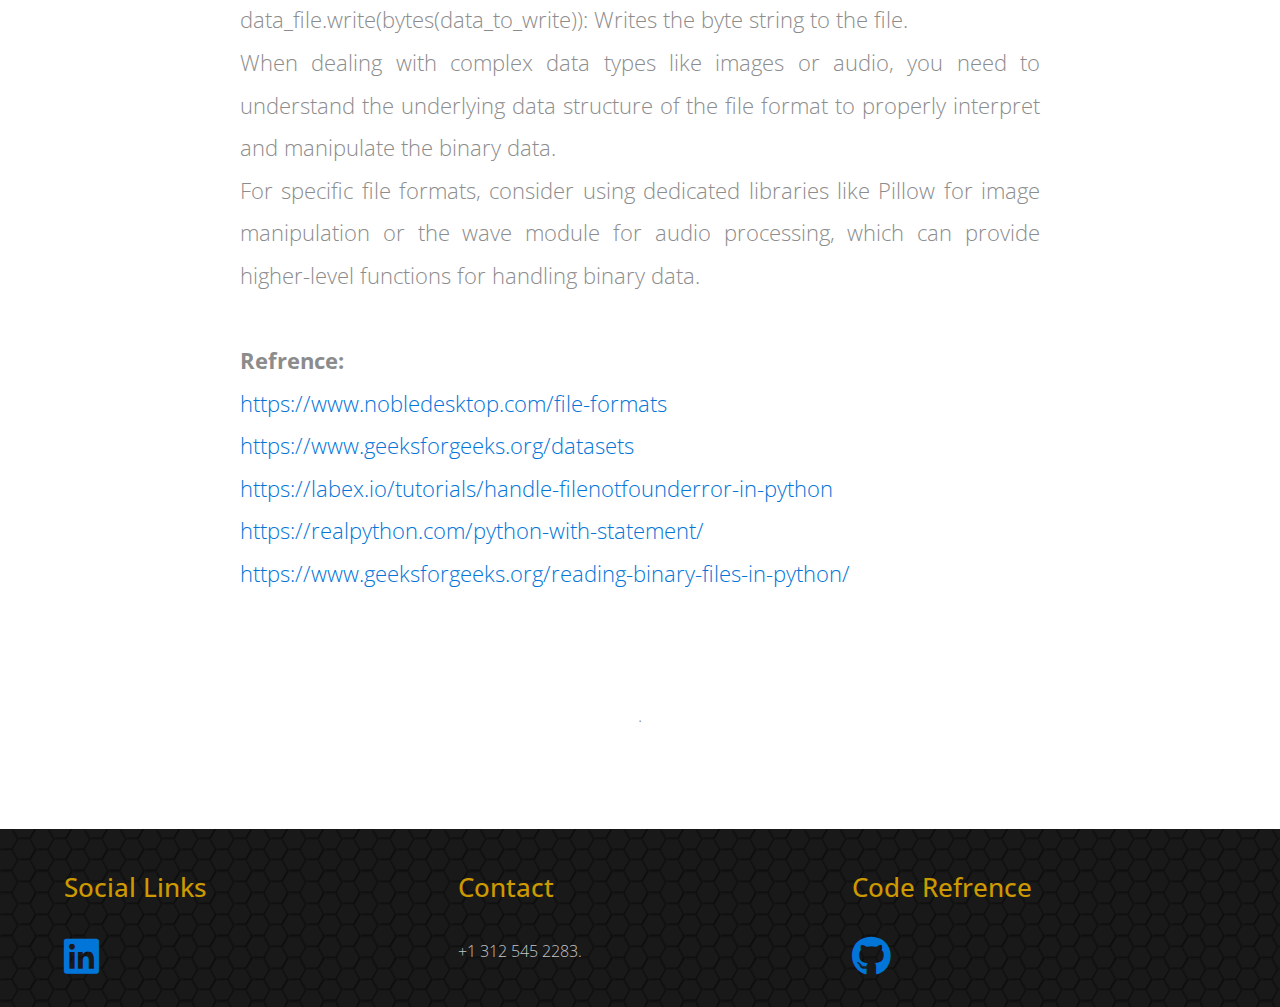
<file: blog3.html>
<!DOCTYPE html>
<html>
<head>
    <meta charset="utf-8">
    <meta http-equiv="X-UA-Compatible" content="IE=edge">
    <meta name="viewport" content="width=device-width, initial-scale=1">

    <title>Classic - Responsive Bootstrap 4.0 Template</title>

    <!-- load stylesheets -->
    <link rel="stylesheet" href="https://fonts.googleapis.com/css?family=Open+Sans:300,400">  <!-- Google web font "Open Sans" -->
    <link rel="stylesheet" href="css/bootstrap.min.css">                                      <!-- Bootstrap style -->
    <link rel="stylesheet" href="css/templatemo-style.css"> 
    <link rel="stylesheet" href="https://cdnjs.cloudflare.com/ajax/libs/font-awesome/6.0.0-beta3/css/all.min.css">                                  <!-- Templatemo style -->

</head>

    <body>
       
        <div class="tm-header">
            <div class="container-fluid">
                <div class="tm-header-inner">
                    <a href="#" class="navbar-brand tm-site-name">Lewis</a>
                    
                    <!-- navbar -->
                    <nav class="navbar tm-main-nav">

                        <button class="navbar-toggler hidden-md-up" type="button" data-toggle="collapse" data-target="#tmNavbar">
                            &#9776;
                        </button>
                        
                        <div class="collapse navbar-toggleable-sm" id="tmNavbar">
                            <ul class="nav navbar-nav">
                                <li class="nav-item">
                                    <a href="index.html" class="nav-link">Home</a>
                                </li>
                                <!-- <li class="nav-item">
                                    <a href="about.html" class="nav-link">About</a>
                                </li> -->
                                <li class="nav-item active">
                                    <a href="blog.html" class="nav-link">Blog</a>
                                </li>
                                <!-- <li class="nav-item">
                                    <a href="contact.html" class="nav-link">Contact</a>
                                </li> -->
                            </ul>                        
                        </div>
                        
                    </nav>  

                </div>                                  
            </div>            
        </div>

        <!-- <div class="tm-home-img-container">
            <img src="img/tm-home-img.jpg" alt="Image" class="hidden-lg-up img-fluid">
        </div> -->

        <section class="tm-section">
            <div class="container-fluid">
                <div class="row">
                    <div class="col-xs-12 col-sm-12 col-md-12 col-lg-12 text-xs-center">
                        <h2 class="tm-gold-text tm-title" style="color: black"><strong>Week #3 Blog </strong></h2>
                        <!-- <div class="tm-home-img-container_1">
                            <img src="img/mujtaba_image.jpeg"  alt="Image" class="hidden-lg-up img-fluid">
                        </div> -->
                        <p class="tm-subtitle">
                            <strong>Explore the File Handling in Python?</strong> <br><br>

                             <strong> File Formats and Python Libraries:  </strong> Two of the most commonly used formats are CSV (Comma-Separated Values) and JSON (JavaScript Object Notation). CSV files are ideal for tabular data, storing information in rows and columns, which is easily understandable and manageable in various data manipulation tools like pandas.
                             They allow for straightforward importing and exporting of datasets, making them a preferred choice in scenarios where data integrity and structure are essential.
                             On the other hand, JSON files are particularly valuable when dealing with hierarchical or nested data structures. As a lightweight data interchange format, JSON is easy for both humans and machines to read and write. In Python, the ability to convert JSON strings into Python dictionaries facilitates seamless data manipulation and retrieval.
                             This makes JSON particularly useful in web development and API interactions, where structured data can be dynamically generated and easily parsed for use in applications.
                             Understanding how to handle these file formats effectively is foundational for anyone working with data in Python. Libraries like pandas simplify the process of reading from CSV files and generating DataFrames,
                              which enable powerful data analysis capabilities. Similarly, utilizing Python’s built-in libraries for managing JSON files allows for efficient data exchange and manipulation, making it easier to incorporate data from various sources into data science workflows. <br>

                                    <br>
                             <strong>Large File Processing in Python:</strong> Handling large datasets is a common task in data analysis and modification. When working with large datasets, it's important to use efficient techniques and tools to ensure optimal performance and avoid memory issues.
                             By default, Pandas assigns data types that may not be memory-efficient. For numeric columns, consider downcasting to smaller types (e.g., int32 instead of int64, float32 instead of float64). For example, if a column holds values like 0, 1, 2, 3, 4, 5, 6, 7, 8, or 9,
                              using int8 (8 bits) instead of int64 (64 bits) is sufficient. Similarly, converting object data types to categories can also save memory.
                              <br>
                              Use the chunksize parameter in pd.read_csv() to read the dataset in smaller chunks. Process each chunk iteratively to avoid loading the entire dataset into memory at once.
                              <br>
                              Dask is a parallel computing library that allows us to scale Pandas workflows to larger-than-memory datasets. Leverage parallel processing for efficient handling of big data.<br>
                              To handling large datasets in Python involves using streaming techniques, lazy evaluation, parallel processing, and data compression to optimize performance and memory usage. These steps helps to efficiently process and analyze large datasets for data analysis and modification.
                            <br>
                            <br>


                             <strong> Error Handling in File Operations: </strong> FileNotFoundError is a built-in Python exception that occurs when you attempt to access or manipulate a file that does not
                              exist in the specified location. This error is a subclass of the OSError and is commonly encountered when working with file operations in Python.<br>
                             FileNotFoundError typically happens in the following situations:<br>

                            1. Trying to open a non-existent file<br>
                            2. Attempting to read from a file that has been deleted<br>
                            3. Accessing a file with an incorrect file path<br>

                            Prevention Strategies<br>
                            1. Always verify file existence before opening<br>
                            2. Use proper file path handling<br>
                            3. Implement robust error checking mechanisms<br>
                            The most fundamental approach to handling FileNotFoundError is using a try-except block
                            <br><br>



                             <strong>Context Managers and the 'with' Statement: </strong> Context managers in Python facilitate the allocation and release of resources precisely when they are needed, ensuring proper cleanup and preventing resource leaks. They are commonly used with the with statement, which guarantees that resources are correctly released at the end of the block, even if exceptions occur. 
                             When the with block is entered, the context manager's __enter__ method is called. If the as variable clause is present, the return value of __enter__ is assigned to the variable. After the code block within the with statement is executed, the context manager's __exit__ method is called, regardless of whether an exception occurred. This ensures that resources are properly released. 
                             A common use case for context managers is file handling. The open() function in Python returns a context manager, allowing for simplified file operations.
                             The with statement in Python is a quite useful tool for properly managing external resources in your programs. It allows you to take advantage of existing context managers to automatically handle the setup and teardown phases whenever you’re dealing with external resources or with operations that require those phases. 

                            Besides, the context management protocol allows you to create your own context managers so you can customize the way you deal with system resources.
                             <br>
                             <br>
                             
                             <strong>Binary File Handling in Python : </strong> In Python, the key difference between handling text files and binary files lies in how the data is interpreted: text files store data as human-readable characters, while binary files store raw bytes, which are not directly readable by humans; this means you need to specify the file opening mode as "text" for text files and "binary" for binary files to handle them correctly, with "b" appended to the open mode string to indicate binary access.
                             <br>
                             Text files store data as characters encoded using ASCII or Unicode, allowing for easy reading in a text editor, while binary files store data as raw bytes, which are not human-readable without specific software. <br>
                             When reading a text file, Python automatically translates the bytes into characters, while when reading a binary file, you get the raw bytes directly. <br>
                             Text files are typically used for storing textual information like code or documents, while binary files are used for storing complex data like images, audio, videos, and executable programs. <br>
                            <br>

                            with open("image.jpg", "rb") as image_file: <br>

                            &nbsp;&nbsp;&nbsp;image_data = image_file.read()  # Reads the entire image as bytes<br>

                            &nbsp;&nbsp;&nbsp;print(image_data[:10])  # Print the first 10 bytes of the image data<br> <br>

                            with open("image.jpg", "rb"): Opens the "image.jpg" file in binary read mode ("rb"). <br>
                            image_data = image_file.read(): Reads the entire content of the file as bytes and stores it in the image_data variable. <br>


                            with open("data.bin", "wb") as data_file: <br>

                            &nbsp;&nbsp;&nbsp;data_to_write = [10, 20, 30, 40]  # List of integers <br>

                            &nbsp;&nbsp;&nbsp;data_file.write(bytes(data_to_write))  # Convert list to bytes before writing <br> <br>
                            with open("data.bin", "wb"): Opens a file named "data.bin" in binary write mode ("wb"). <br>
                            bytes(data_to_write): Converts the list of integers to a byte string, which is necessary for writing binary data.  <br>
                            data_file.write(bytes(data_to_write)): Writes the byte string to the file. <br>

                            When dealing with complex data types like images or audio, you need to understand the underlying data structure of the file format to properly interpret and manipulate the binary data. <br>
                            For specific file formats, consider using dedicated libraries like Pillow for image manipulation or the wave module for audio processing, which can provide higher-level functions for handling binary data. <br>
                            <br>

                            <strong>Refrence:</strong> <br>
                            <a href="https://www.nobledesktop.com/learn/python/handling-different-file-formats-in-python-csv,-json,-and-more" class="nav-link">https://www.nobledesktop.com/file-formats</a>
                            <a href="https://www.geeksforgeeks.org/handling-large-datasets-in-python/" class="nav-link">https://www.geeksforgeeks.org/datasets</a>
                            <a href="https://labex.io/tutorials/python-how-to-handle-filenotfounderror-in-python-421944" class="nav-link">https://labex.io/tutorials/handle-filenotfounderror-in-python</a>
                            <a href="https://realpython.com/python-with-statement/" class="nav-link">https://realpython.com/python-with-statement/</a>
                            <a href="https://www.geeksforgeeks.org/reading-binary-files-in-python/" class="nav-link">https://www.geeksforgeeks.org/reading-binary-files-in-python/</a>
                            
                        </p><br>

                        
                        








                        .









                    </div>
                </div>


            </div>
        </section>
        
        <footer class="tm-footer">
            <div class="container-fluid">
                <div class="row">
                    
                    <div class="col-xs-12 col-sm-8 col-md-8 col-lg-4 col-xl-4">
                        
                        <div class="tm-footer-content-box">
                            <h3 class="tm-gold-text tm-title tm-footer-content-box-title">Social Links</h3>
                            
                            <a href="https://www.linkedin.com/in/muhammad-mujtaba-aziz-278449202/" target="_blank">
                                <i class="fab fa-linkedin" style="font-size: 40px;"></i>
                            </a>
 
                        </div>
                                                
                    </div>


                    <!-- Add the extra clearfix for only the required viewport 
                        http://stackoverflow.com/questions/24590222/bootstrap-3-grid-with-different-height-in-each-item-is-it-solvable-using-only
                    -->


                    <div class="col-xs-12 col-sm-8 col-md-8 col-lg-4 col-xl-4">

                        <div class="tm-footer-content-box">
                        
                            <h3 class="tm-gold-text tm-title tm-footer-content-box-title">Contact</h3>
                            <p class="tm-margin-b-20"> +1 312 545 2283.</p>

                        </div>
                        
                    </div>

                    <div class="col-xs-12 col-sm-8 col-md-8 col-lg-4 col-xl-4">

                        <div class="tm-footer-content-box">
                        
                            <h3 class="tm-gold-text tm-title tm-footer-content-box-title">Code Refrence</h3>
                            <a href="https://github.com/mujtabaaziz" target="_blank">
                                <i class="fab fa-github" style="font-size: 40px;"></i>
                            </a>
                            

                        </div>
                        
                    </div>


                </div>

            </div>
        </footer>

        <!-- load JS files -->
        <script src="js/jquery-1.11.3.min.js"></script>             <!-- jQuery (https://jquery.com/download/) -->
        <script src="https://www.atlasestateagents.co.uk/javascript/tether.min.js"></script> <!-- Tether for Bootstrap, http://stackoverflow.com/questions/34567939/how-to-fix-the-error-error-bootstrap-tooltips-require-tether-http-github-h --> 
        <script src="js/bootstrap.min.js"></script>                 <!-- Bootstrap (http://v4-alpha.getbootstrap.com/) -->
       
</body>
</html>
</file>
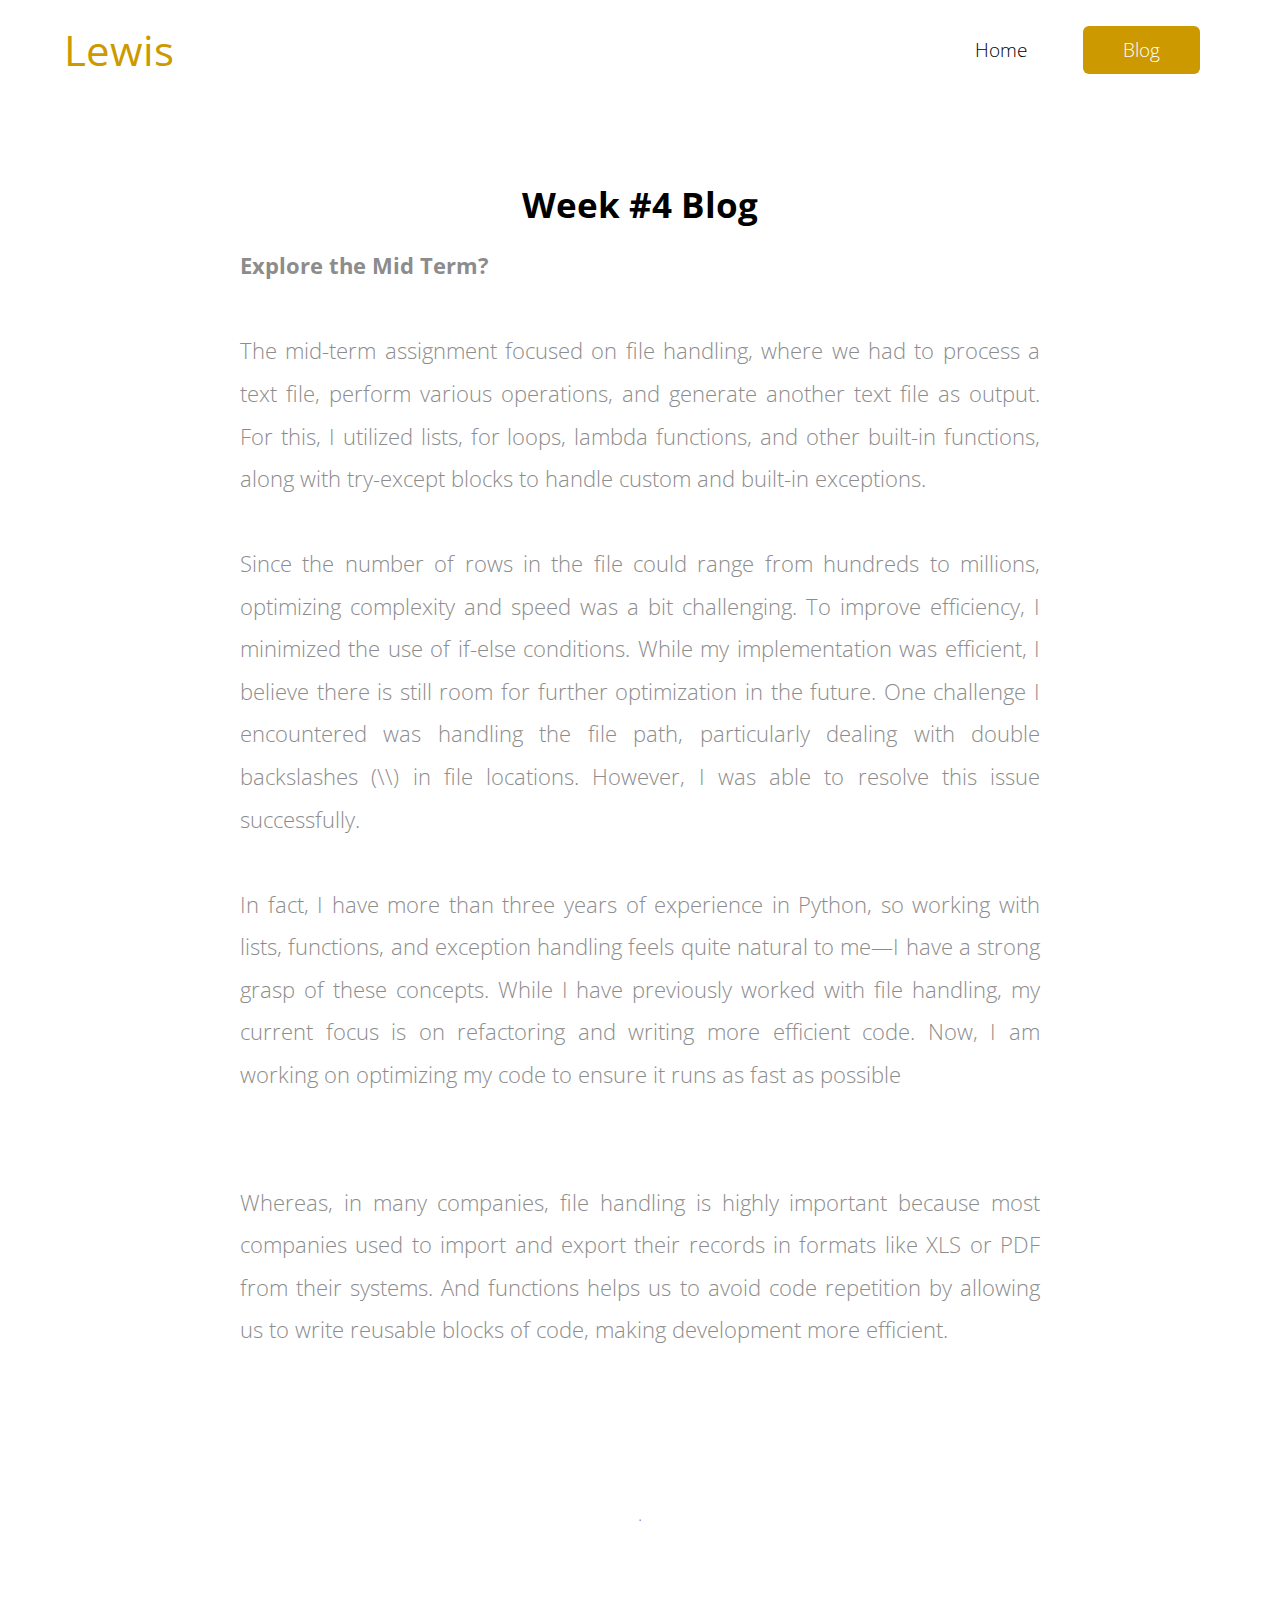
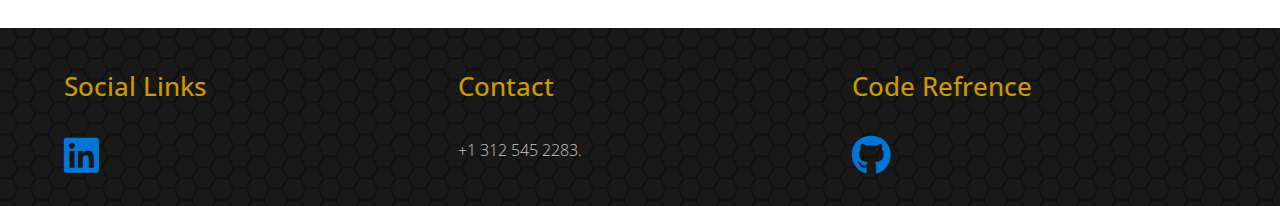
<file: blog4.html>
<!DOCTYPE html>
<html>
<head>
    <meta charset="utf-8">
    <meta http-equiv="X-UA-Compatible" content="IE=edge">
    <meta name="viewport" content="width=device-width, initial-scale=1">

    <title>Classic - Responsive Bootstrap 4.0 Template</title>

    <!-- load stylesheets -->
    <link rel="stylesheet" href="https://fonts.googleapis.com/css?family=Open+Sans:300,400">  <!-- Google web font "Open Sans" -->
    <link rel="stylesheet" href="css/bootstrap.min.css">                                      <!-- Bootstrap style -->
    <link rel="stylesheet" href="css/templatemo-style.css"> 
    <link rel="stylesheet" href="https://cdnjs.cloudflare.com/ajax/libs/font-awesome/6.0.0-beta3/css/all.min.css">                                  <!-- Templatemo style -->

</head>

    <body>
       
        <div class="tm-header">
            <div class="container-fluid">
                <div class="tm-header-inner">
                    <a href="#" class="navbar-brand tm-site-name">Lewis</a>
                    
                    <!-- navbar -->
                    <nav class="navbar tm-main-nav">

                        <button class="navbar-toggler hidden-md-up" type="button" data-toggle="collapse" data-target="#tmNavbar">
                            &#9776;
                        </button>
                        
                        <div class="collapse navbar-toggleable-sm" id="tmNavbar">
                            <ul class="nav navbar-nav">
                                <li class="nav-item">
                                    <a href="index.html" class="nav-link">Home</a>
                                </li>
                                <!-- <li class="nav-item">
                                    <a href="about.html" class="nav-link">About</a>
                                </li> -->
                                <li class="nav-item active">
                                    <a href="blog.html" class="nav-link">Blog</a>
                                </li>
                                <!-- <li class="nav-item">
                                    <a href="contact.html" class="nav-link">Contact</a>
                                </li> -->
                            </ul>                        
                        </div>
                        
                    </nav>  

                </div>                                  
            </div>            
        </div>

        <!-- <div class="tm-home-img-container">
            <img src="img/tm-home-img.jpg" alt="Image" class="hidden-lg-up img-fluid">
        </div> -->

        <section class="tm-section">
            <div class="container-fluid">
                <div class="row">
                    <div class="col-xs-12 col-sm-12 col-md-12 col-lg-12 text-xs-center">
                        <h2 class="tm-gold-text tm-title" style="color: black"><strong>Week #4 Blog </strong></h2>
                        <!-- <div class="tm-home-img-container_1">
                            <img src="img/mujtaba_image.jpeg"  alt="Image" class="hidden-lg-up img-fluid">
                        </div> -->
                        <p class="tm-subtitle">
                            <strong>Explore the Mid Term?</strong> <br><br>

                            The mid-term assignment focused on file handling, where we had to process a text file, perform various operations, and generate another text file as output.
                             For this, I utilized lists, for loops, lambda functions, and other built-in functions, along with try-except blocks to handle custom and built-in exceptions.<br><br>
                             Since the number of rows in the file could range from hundreds to millions, optimizing complexity and speed was a bit challenging. To improve efficiency, I minimized the use of if-else conditions.
                             While my implementation was efficient, I believe there is still room for further optimization in the future.
                             One challenge I encountered was handling the file path, particularly dealing with double backslashes (\\) in file locations. However, I was able to resolve this issue successfully.

                                    <br><br>
                            In fact, I have more than three years of experience in Python, so working with lists, functions, and exception handling feels quite natural to me—I have a strong grasp of these concepts. While I have previously worked with file handling,
                            my current focus is on refactoring and writing more efficient code. Now, I am working on optimizing my code to ensure it runs as fast as possible<br>
                            <br>
                            <br>


                            Whereas, in many companies, file handling is highly important because most companies used to import and export their records in formats like XLS or PDF from their systems. 
                            And functions helps us to avoid code repetition by allowing us to write reusable blocks of code, making development more efficient.<br>



                            
<br>

                            <!-- <strong>Refrence:</strong> <br>
                            <a href="https://www.nobledesktop.com/learn/python/handling-different-file-formats-in-python-csv,-json,-and-more" class="nav-link">https://www.nobledesktop.com/file-formats</a>
                            <a href="https://www.geeksforgeeks.org/handling-large-datasets-in-python/" class="nav-link">https://www.geeksforgeeks.org/datasets</a>
                            <a href="https://labex.io/tutorials/python-how-to-handle-filenotfounderror-in-python-421944" class="nav-link">https://labex.io/tutorials/handle-filenotfounderror-in-python</a>
                            <a href="https://realpython.com/python-with-statement/" class="nav-link">https://realpython.com/python-with-statement/</a>
                            <a href="https://www.geeksforgeeks.org/reading-binary-files-in-python/" class="nav-link">https://www.geeksforgeeks.org/reading-binary-files-in-python/</a>
                             -->
                        </p><br>

                        
                        








                        .









                    </div>
                </div>


            </div>
        </section>
        
        <footer class="tm-footer">
            <div class="container-fluid">
                <div class="row">
                    
                    <div class="col-xs-12 col-sm-8 col-md-8 col-lg-4 col-xl-4">
                        
                        <div class="tm-footer-content-box">
                            <h3 class="tm-gold-text tm-title tm-footer-content-box-title">Social Links</h3>
                            
                            <a href="https://www.linkedin.com/in/muhammad-mujtaba-aziz-278449202/" target="_blank">
                                <i class="fab fa-linkedin" style="font-size: 40px;"></i>
                            </a>
 
                        </div>
                                                
                    </div>


                    <!-- Add the extra clearfix for only the required viewport 
                        http://stackoverflow.com/questions/24590222/bootstrap-3-grid-with-different-height-in-each-item-is-it-solvable-using-only
                    -->


                    <div class="col-xs-12 col-sm-8 col-md-8 col-lg-4 col-xl-4">

                        <div class="tm-footer-content-box">
                        
                            <h3 class="tm-gold-text tm-title tm-footer-content-box-title">Contact</h3>
                            <p class="tm-margin-b-20"> +1 312 545 2283.</p>

                        </div>
                        
                    </div>

                    <div class="col-xs-12 col-sm-8 col-md-8 col-lg-4 col-xl-4">

                        <div class="tm-footer-content-box">
                        
                            <h3 class="tm-gold-text tm-title tm-footer-content-box-title">Code Refrence</h3>
                            <a href="https://github.com/mujtabaaziz" target="_blank">
                                <i class="fab fa-github" style="font-size: 40px;"></i>
                            </a>
                            

                        </div>
                        
                    </div>


                </div>

            </div>
        </footer>

        <!-- load JS files -->
        <script src="js/jquery-1.11.3.min.js"></script>             <!-- jQuery (https://jquery.com/download/) -->
        <script src="https://www.atlasestateagents.co.uk/javascript/tether.min.js"></script> <!-- Tether for Bootstrap, http://stackoverflow.com/questions/34567939/how-to-fix-the-error-error-bootstrap-tooltips-require-tether-http-github-h --> 
        <script src="js/bootstrap.min.js"></script>                 <!-- Bootstrap (http://v4-alpha.getbootstrap.com/) -->
       
</body>
</html>
</file>
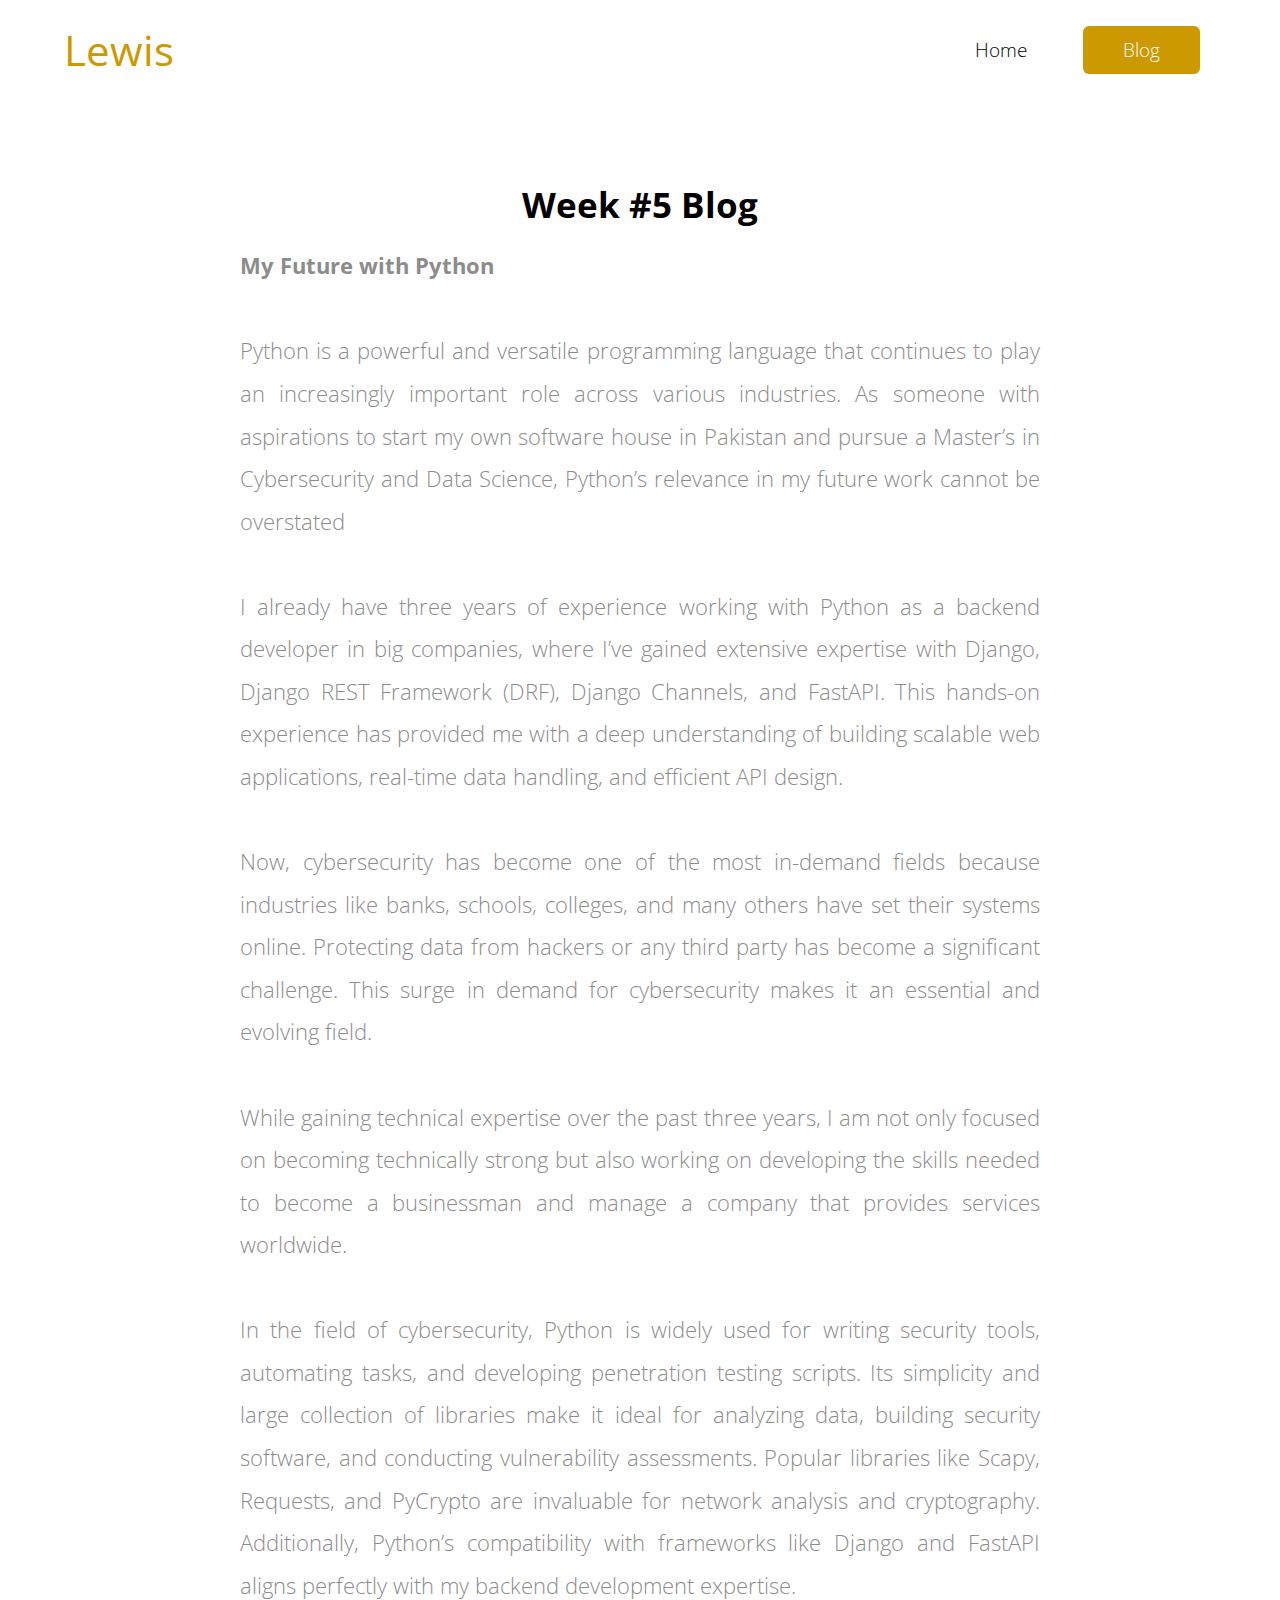
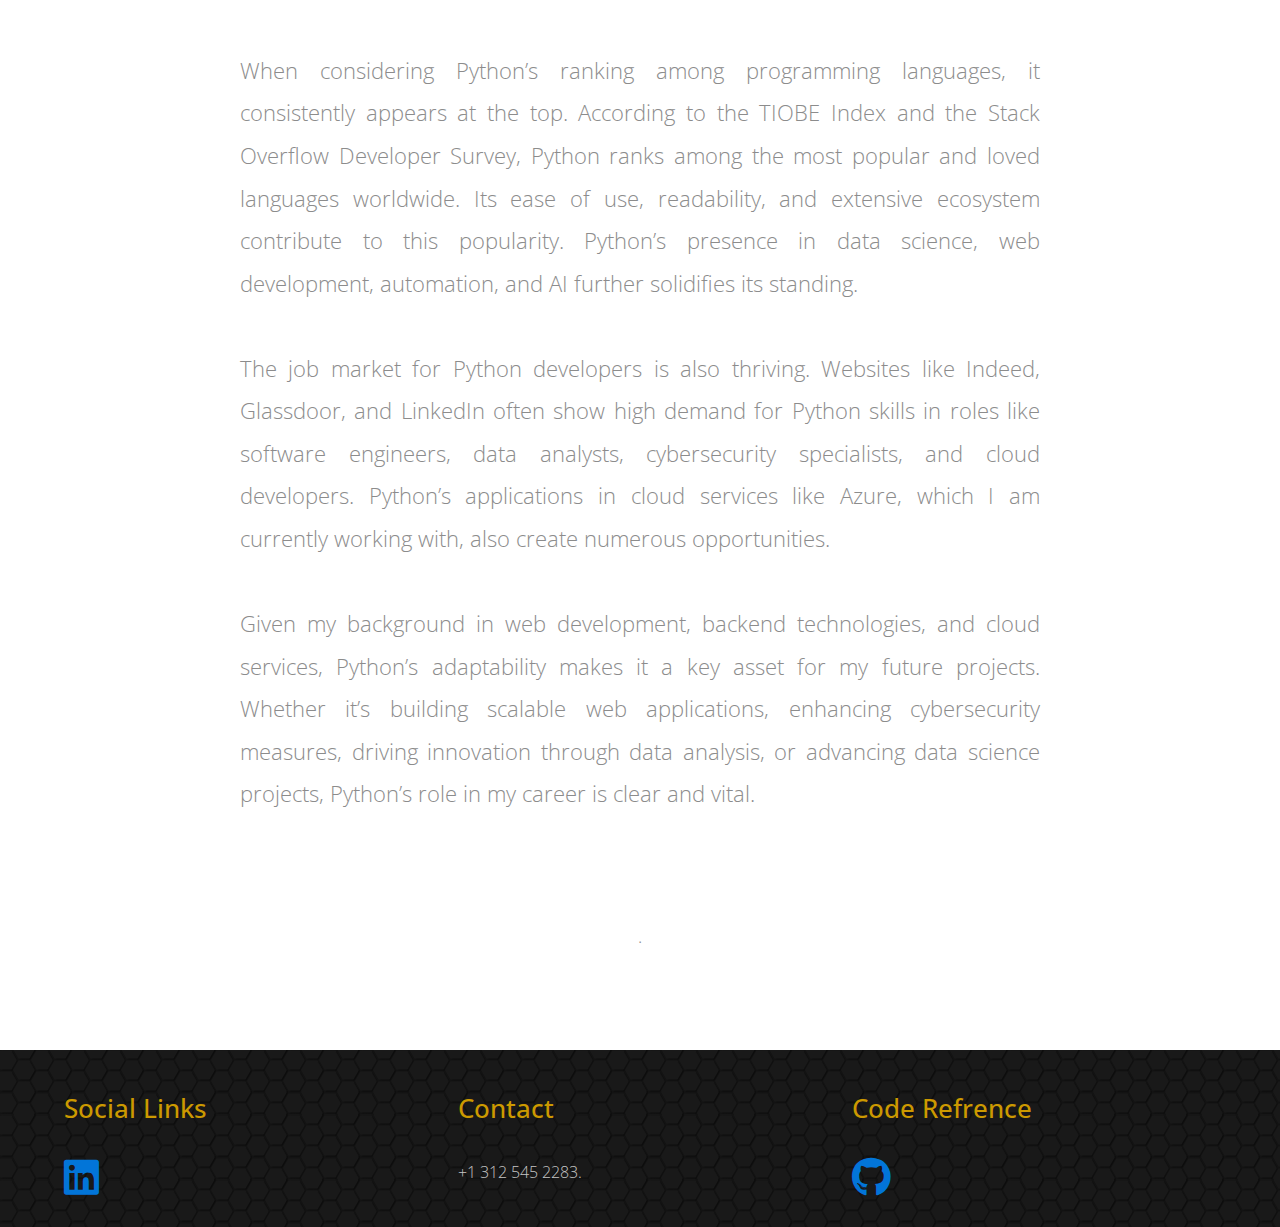
<file: blog5.html>
<!DOCTYPE html>
<html>
<head>
    <meta charset="utf-8">
    <meta http-equiv="X-UA-Compatible" content="IE=edge">
    <meta name="viewport" content="width=device-width, initial-scale=1">

    <title>Classic - Responsive Bootstrap 4.0 Template</title>

    <!-- load stylesheets -->
    <link rel="stylesheet" href="https://fonts.googleapis.com/css?family=Open+Sans:300,400">  <!-- Google web font "Open Sans" -->
    <link rel="stylesheet" href="css/bootstrap.min.css">                                      <!-- Bootstrap style -->
    <link rel="stylesheet" href="css/templatemo-style.css"> 
    <link rel="stylesheet" href="https://cdnjs.cloudflare.com/ajax/libs/font-awesome/6.0.0-beta3/css/all.min.css">                                  <!-- Templatemo style -->

</head>

    <body>
       
        <div class="tm-header">
            <div class="container-fluid">
                <div class="tm-header-inner">
                    <a href="#" class="navbar-brand tm-site-name">Lewis</a>
                    
                    <!-- navbar -->
                    <nav class="navbar tm-main-nav">

                        <button class="navbar-toggler hidden-md-up" type="button" data-toggle="collapse" data-target="#tmNavbar">
                            &#9776;
                        </button>
                        
                        <div class="collapse navbar-toggleable-sm" id="tmNavbar">
                            <ul class="nav navbar-nav">
                                <li class="nav-item">
                                    <a href="index.html" class="nav-link">Home</a>
                                </li>
                                <!-- <li class="nav-item">
                                    <a href="about.html" class="nav-link">About</a>
                                </li> -->
                                <li class="nav-item active">
                                    <a href="blog.html" class="nav-link">Blog</a>
                                </li>
                                <!-- <li class="nav-item">
                                    <a href="contact.html" class="nav-link">Contact</a>
                                </li> -->
                            </ul>                        
                        </div>
                        
                    </nav>  

                </div>                                  
            </div>            
        </div>

        <!-- <div class="tm-home-img-container">
            <img src="img/tm-home-img.jpg" alt="Image" class="hidden-lg-up img-fluid">
        </div> -->

        <section class="tm-section">
            <div class="container-fluid">
                <div class="row">
                    <div class="col-xs-12 col-sm-12 col-md-12 col-lg-12 text-xs-center">
                        <h2 class="tm-gold-text tm-title" style="color: black"><strong>Week #5 Blog </strong></h2>
                        <!-- <div class="tm-home-img-container_1">
                            <img src="img/mujtaba_image.jpeg"  alt="Image" class="hidden-lg-up img-fluid">
                        </div> -->
                        <p class="tm-subtitle">
                            <strong>My Future with Python</strong> <br><br>

                            Python is a powerful and versatile programming language that continues to play an increasingly important role across various industries.
                            As someone with aspirations to start my own software house in Pakistan and pursue a Master’s in Cybersecurity and Data Science, Python’s relevance
                            in my future work cannot be overstated

                                    <br><br>
                            
                            I already have three years of experience working with Python as a backend developer in big companies, where I’ve gained extensive expertise with Django,
                             Django REST Framework (DRF), Django Channels, and FastAPI. This hands-on experience has provided me with a deep understanding of building scalable web applications,
                            real-time data handling, and efficient API design.

                            <br>
                            <br>
                            Now, cybersecurity has become one of the most in-demand fields because industries like banks, schools, colleges, and many others have set their systems online.
                             Protecting data from hackers or any third party has become a significant challenge. This surge in demand for cybersecurity makes it an essential and evolving field.

                            
                             <br>
                             <br>
                             While gaining technical expertise over the past three years, I am not only focused on becoming technically strong but also working on developing 
                             the skills needed to become a businessman and manage a company that provides services worldwide.
                             <br><br>

                             In the field of cybersecurity, Python is widely used for writing security tools, automating tasks, and developing penetration testing scripts. Its simplicity and large
                            collection of libraries make it ideal for analyzing data, building security software, and conducting vulnerability assessments. Popular libraries like Scapy, Requests, and
                             PyCrypto are invaluable for network analysis and cryptography. Additionally, Python’s compatibility with frameworks like Django and FastAPI aligns perfectly with my backend development expertise.
                            <br><br>
                            When considering Python’s ranking among programming languages, it consistently appears at the top. According to the TIOBE Index and the Stack Overflow Developer Survey, Python
                             ranks among the most popular and loved languages worldwide. Its ease of use, readability, and extensive ecosystem contribute to this popularity. Python’s presence in data science, web development,
                             automation, and AI further solidifies its standing.
                             <br><br>

                             The job market for Python developers is also thriving. Websites like Indeed, Glassdoor, and LinkedIn often show high demand for Python skills in roles like software engineers, data analysts, cybersecurity
                            specialists, and cloud developers. Python’s applications in cloud services like Azure, which I am currently working with, also create numerous opportunities.
                            <br>                        
                            <br>
                            Given my background in web development, backend technologies, and cloud services, Python’s adaptability makes it a key asset for my future projects. Whether it’s building scalable web applications,
                             enhancing cybersecurity measures, driving innovation through data analysis, or advancing data science projects, Python’s role in my career is clear and vital.
                            <br>


                            <!-- <strong>Refrence:</strong> <br>
                            <a href="https://www.nobledesktop.com/learn/python/handling-different-file-formats-in-python-csv,-json,-and-more" class="nav-link">https://www.nobledesktop.com/file-formats</a>
                            <a href="https://www.geeksforgeeks.org/handling-large-datasets-in-python/" class="nav-link">https://www.geeksforgeeks.org/datasets</a>
                            <a href="https://labex.io/tutorials/python-how-to-handle-filenotfounderror-in-python-421944" class="nav-link">https://labex.io/tutorials/handle-filenotfounderror-in-python</a>
                            <a href="https://realpython.com/python-with-statement/" class="nav-link">https://realpython.com/python-with-statement/</a>
                            <a href="https://www.geeksforgeeks.org/reading-binary-files-in-python/" class="nav-link">https://www.geeksforgeeks.org/reading-binary-files-in-python/</a>
                             -->
                        </p><br>

                        
                        








                        .









                    </div>
                </div>


            </div>
        </section>
        
        <footer class="tm-footer">
            <div class="container-fluid">
                <div class="row">
                    
                    <div class="col-xs-12 col-sm-8 col-md-8 col-lg-4 col-xl-4">
                        
                        <div class="tm-footer-content-box">
                            <h3 class="tm-gold-text tm-title tm-footer-content-box-title">Social Links</h3>
                            
                            <a href="https://www.linkedin.com/in/muhammad-mujtaba-aziz-278449202/" target="_blank">
                                <i class="fab fa-linkedin" style="font-size: 40px;"></i>
                            </a>
 
                        </div>
                                                
                    </div>


                    <!-- Add the extra clearfix for only the required viewport 
                        http://stackoverflow.com/questions/24590222/bootstrap-3-grid-with-different-height-in-each-item-is-it-solvable-using-only
                    -->


                    <div class="col-xs-12 col-sm-8 col-md-8 col-lg-4 col-xl-4">

                        <div class="tm-footer-content-box">
                        
                            <h3 class="tm-gold-text tm-title tm-footer-content-box-title">Contact</h3>
                            <p class="tm-margin-b-20"> +1 312 545 2283.</p>

                        </div>
                        
                    </div>

                    <div class="col-xs-12 col-sm-8 col-md-8 col-lg-4 col-xl-4">

                        <div class="tm-footer-content-box">
                        
                            <h3 class="tm-gold-text tm-title tm-footer-content-box-title">Code Refrence</h3>
                            <a href="https://github.com/mujtabaaziz" target="_blank">
                                <i class="fab fa-github" style="font-size: 40px;"></i>
                            </a>
                            

                        </div>
                        
                    </div>


                </div>

            </div>
        </footer>

        <!-- load JS files -->
        <script src="js/jquery-1.11.3.min.js"></script>             <!-- jQuery (https://jquery.com/download/) -->
        <script src="https://www.atlasestateagents.co.uk/javascript/tether.min.js"></script> <!-- Tether for Bootstrap, http://stackoverflow.com/questions/34567939/how-to-fix-the-error-error-bootstrap-tooltips-require-tether-http-github-h --> 
        <script src="js/bootstrap.min.js"></script>                 <!-- Bootstrap (http://v4-alpha.getbootstrap.com/) -->
       
</body>
</html>
</file>
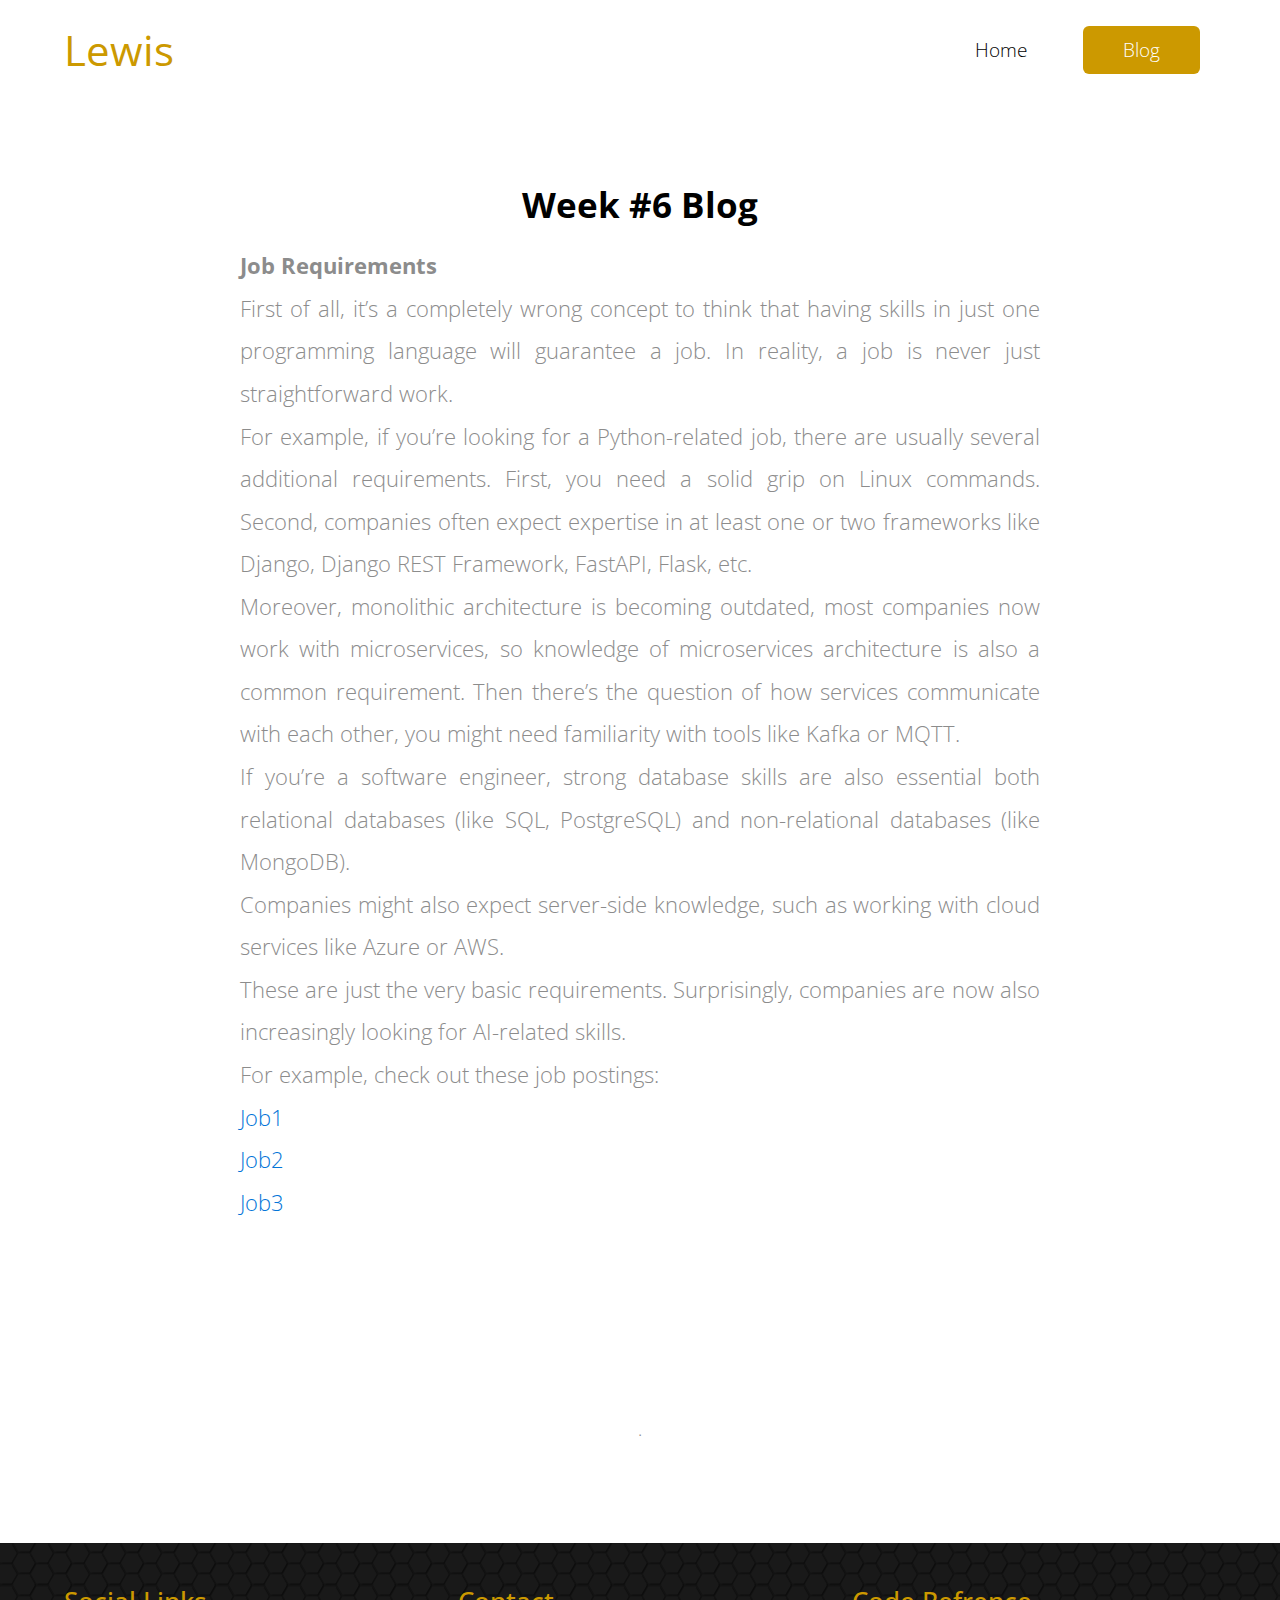
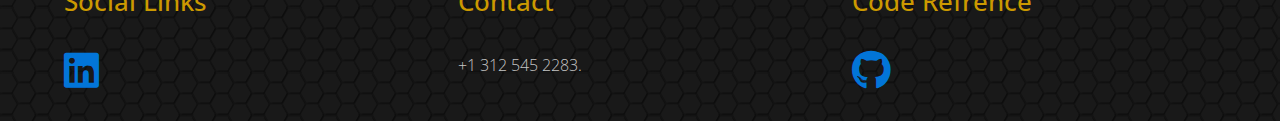
<file: blog6.html>
<!DOCTYPE html>
<html>
<head>
    <meta charset="utf-8">
    <meta http-equiv="X-UA-Compatible" content="IE=edge">
    <meta name="viewport" content="width=device-width, initial-scale=1">

    <title>Classic - Responsive Bootstrap 4.0 Template</title>

    <!-- load stylesheets -->
    <link rel="stylesheet" href="https://fonts.googleapis.com/css?family=Open+Sans:300,400">  <!-- Google web font "Open Sans" -->
    <link rel="stylesheet" href="css/bootstrap.min.css">                                      <!-- Bootstrap style -->
    <link rel="stylesheet" href="css/templatemo-style.css"> 
    <link rel="stylesheet" href="https://cdnjs.cloudflare.com/ajax/libs/font-awesome/6.0.0-beta3/css/all.min.css">                                  <!-- Templatemo style -->

</head>

    <body>
       
        <div class="tm-header">
            <div class="container-fluid">
                <div class="tm-header-inner">
                    <a href="#" class="navbar-brand tm-site-name">Lewis</a>
                    
                    <!-- navbar -->
                    <nav class="navbar tm-main-nav">

                        <button class="navbar-toggler hidden-md-up" type="button" data-toggle="collapse" data-target="#tmNavbar">
                            &#9776;
                        </button>
                        
                        <div class="collapse navbar-toggleable-sm" id="tmNavbar">
                            <ul class="nav navbar-nav">
                                <li class="nav-item">
                                    <a href="index.html" class="nav-link">Home</a>
                                </li>
                                <!-- <li class="nav-item">
                                    <a href="about.html" class="nav-link">About</a>
                                </li> -->
                                <li class="nav-item active">
                                    <a href="blog.html" class="nav-link">Blog</a>
                                </li>
                                <!-- <li class="nav-item">
                                    <a href="contact.html" class="nav-link">Contact</a>
                                </li> -->
                            </ul>                        
                        </div>
                        
                    </nav>  

                </div>                                  
            </div>            
        </div>

        <!-- <div class="tm-home-img-container">
            <img src="img/tm-home-img.jpg" alt="Image" class="hidden-lg-up img-fluid">
        </div> -->

        <section class="tm-section">
            <div class="container-fluid">
                <div class="row">
                    <div class="col-xs-12 col-sm-12 col-md-12 col-lg-12 text-xs-center">
                        <h2 class="tm-gold-text tm-title" style="color: black"><strong>Week #6 Blog </strong></h2>
                        <!-- <div class="tm-home-img-container_1">
                            <img src="img/mujtaba_image.jpeg"  alt="Image" class="hidden-lg-up img-fluid">
                            <img src="img/mujtaba_image.jpeg"  alt="Image" class="hidden-lg-up img-fluid">
                        </div> -->
                        <p class="tm-subtitle">
                            <strong>Job Requirements</strong> <br>

                            First of all, it’s a completely wrong concept to think that having skills in just one programming language will guarantee a job. In reality,
                             a job is never just straightforward work.

                                    <br>
                            
                            For example, if you’re looking for a Python-related job, there are usually several additional requirements. First, you need a solid grip on Linux commands.
                            Second, companies often expect expertise in at least one or two frameworks like Django, Django REST Framework, FastAPI, Flask, etc.

                            
                            <br>
                            Moreover, monolithic architecture is becoming outdated, most companies now work with microservices, so knowledge of microservices architecture is also a common requirement. Then there’s the question of how services communicate with each other, you might need familiarity with tools like Kafka or MQTT.

                            
                             <br>
                           
                             If you’re a software engineer, strong database skills are also essential both relational databases (like SQL, PostgreSQL) and non-relational databases (like MongoDB).
                             <br>

                             Companies might also expect server-side knowledge, such as working with cloud services like Azure or AWS.
                            <br>
                            These are just the very basic requirements. Surprisingly, companies are now also increasingly looking for AI-related skills.
                             <br>
                             For example, check out these job postings: <br>
                             <a href="https://www.linkedin.com/jobs/collections/recommended/?currentJobId=4176486021" class="nav-link">Job1</a>     <br>
                             <a href="https://www.linkedin.com/jobs/collections/recommended/?currentJobId=4177130873" class="nav-link">Job2</a><br>
                             <a href="https://www.linkedin.com/jobs/collections/recommended/?currentJobId=4175837337" class="nav-link">Job3</a><br>

                            <br>                        
                        

                            <br>


                            <!-- <strong>Refrence:</strong> <br>
                            <a href="https://www.nobledesktop.com/learn/python/handling-different-file-formats-in-python-csv,-json,-and-more" class="nav-link">https://www.nobledesktop.com/file-formats</a>
                            <a href="https://www.geeksforgeeks.org/handling-large-datasets-in-python/" class="nav-link">https://www.geeksforgeeks.org/datasets</a>
                            <a href="https://labex.io/tutorials/python-how-to-handle-filenotfounderror-in-python-421944" class="nav-link">https://labex.io/tutorials/handle-filenotfounderror-in-python</a>
                            <a href="https://realpython.com/python-with-statement/" class="nav-link">https://realpython.com/python-with-statement/</a>
                            <a href="https://www.geeksforgeeks.org/reading-binary-files-in-python/" class="nav-link">https://www.geeksforgeeks.org/reading-binary-files-in-python/</a>
                             -->
                        </p><br>

                        
                        








                        .









                    </div>
                </div>


            </div>
        </section>
        
        <footer class="tm-footer">
            <div class="container-fluid">
                <div class="row">
                    
                    <div class="col-xs-12 col-sm-8 col-md-8 col-lg-4 col-xl-4">
                        
                        <div class="tm-footer-content-box">
                            <h3 class="tm-gold-text tm-title tm-footer-content-box-title">Social Links</h3>
                            
                            <a href="https://www.linkedin.com/in/muhammad-mujtaba-aziz-278449202/" target="_blank">
                                <i class="fab fa-linkedin" style="font-size: 40px;"></i>
                            </a>
 
                        </div>
                                                
                    </div>


                    <!-- Add the extra clearfix for only the required viewport 
                        http://stackoverflow.com/questions/24590222/bootstrap-3-grid-with-different-height-in-each-item-is-it-solvable-using-only
                    -->


                    <div class="col-xs-12 col-sm-8 col-md-8 col-lg-4 col-xl-4">

                        <div class="tm-footer-content-box">
                        
                            <h3 class="tm-gold-text tm-title tm-footer-content-box-title">Contact</h3>
                            <p class="tm-margin-b-20"> +1 312 545 2283.</p>

                        </div>
                        
                    </div>

                    <div class="col-xs-12 col-sm-8 col-md-8 col-lg-4 col-xl-4">

                        <div class="tm-footer-content-box">
                        
                            <h3 class="tm-gold-text tm-title tm-footer-content-box-title">Code Refrence</h3>
                            <a href="https://github.com/mujtabaaziz" target="_blank">
                                <i class="fab fa-github" style="font-size: 40px;"></i>
                            </a>
                            

                        </div>
                        
                    </div>


                </div>

            </div>
        </footer>

        <!-- load JS files -->
        <script src="js/jquery-1.11.3.min.js"></script>             <!-- jQuery (https://jquery.com/download/) -->
        <script src="https://www.atlasestateagents.co.uk/javascript/tether.min.js"></script> <!-- Tether for Bootstrap, http://stackoverflow.com/questions/34567939/how-to-fix-the-error-error-bootstrap-tooltips-require-tether-http-github-h --> 
        <script src="js/bootstrap.min.js"></script>                 <!-- Bootstrap (http://v4-alpha.getbootstrap.com/) -->
       
</body>
</html>
</file>
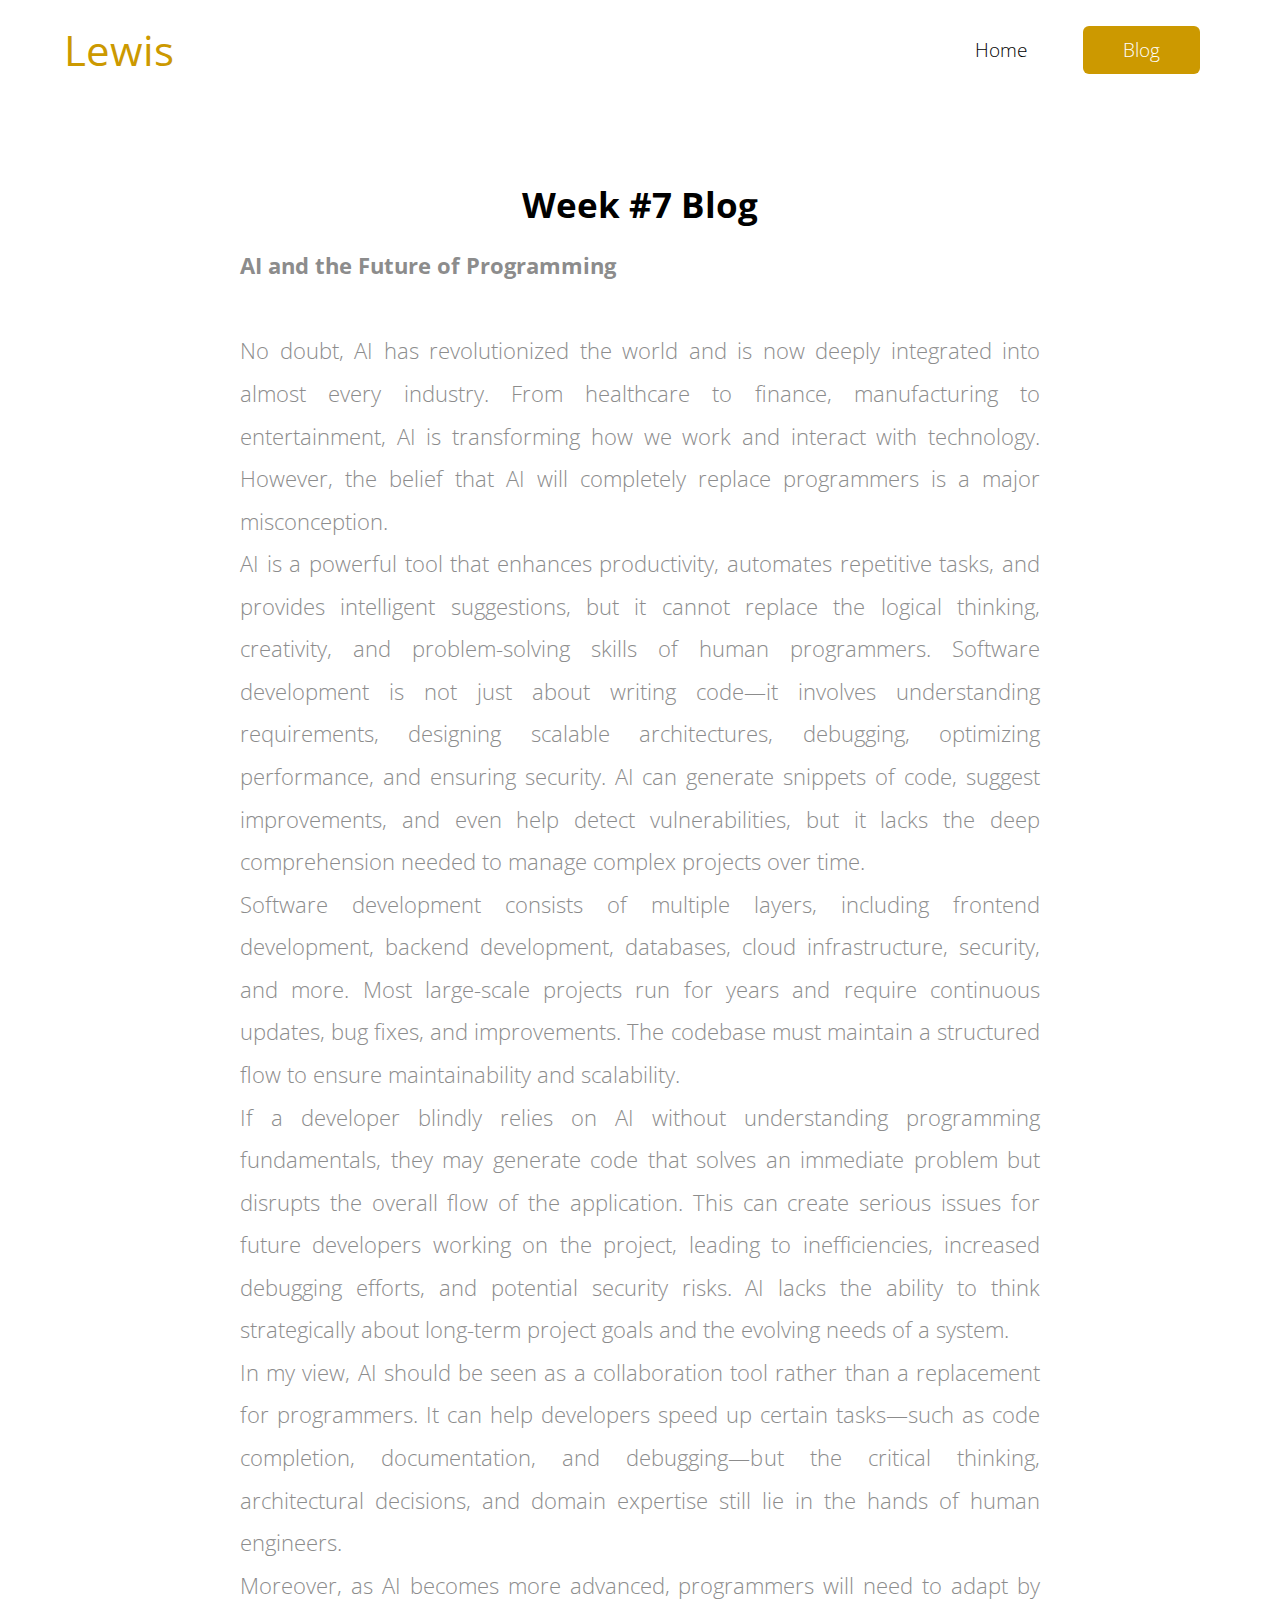
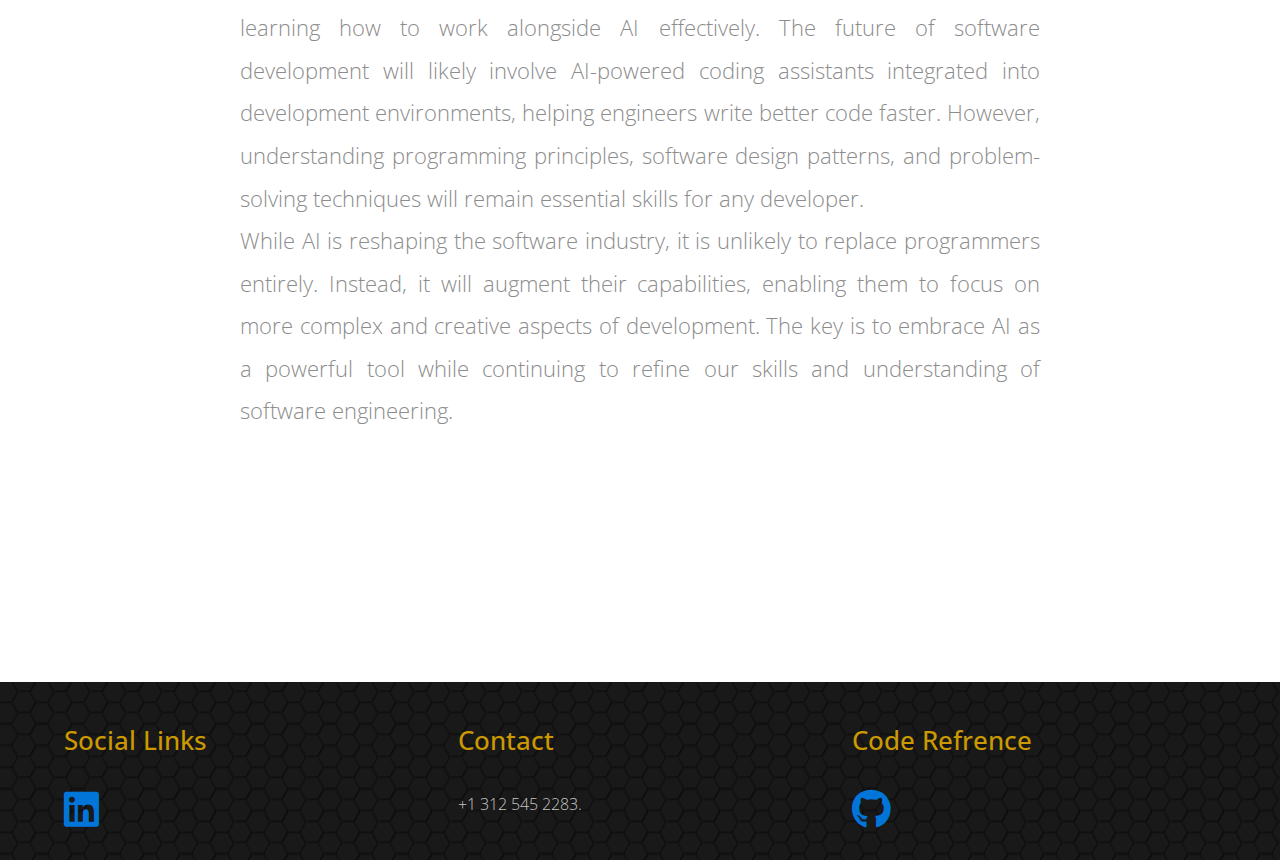
<file: blog7.html>
<!DOCTYPE html>
<html>
<head>
    <meta charset="utf-8">
    <meta http-equiv="X-UA-Compatible" content="IE=edge">
    <meta name="viewport" content="width=device-width, initial-scale=1">

    <title>Classic - Responsive Bootstrap 4.0 Template</title>

    <!-- load stylesheets -->
    <link rel="stylesheet" href="https://fonts.googleapis.com/css?family=Open+Sans:300,400">  <!-- Google web font "Open Sans" -->
    <link rel="stylesheet" href="css/bootstrap.min.css">                                      <!-- Bootstrap style -->
    <link rel="stylesheet" href="css/templatemo-style.css"> 
    <link rel="stylesheet" href="https://cdnjs.cloudflare.com/ajax/libs/font-awesome/6.0.0-beta3/css/all.min.css">                                  <!-- Templatemo style -->

</head>

    <body>
       
        <div class="tm-header">
            <div class="container-fluid">
                <div class="tm-header-inner">
                    <a href="#" class="navbar-brand tm-site-name">Lewis</a>
                    
                    <!-- navbar -->
                    <nav class="navbar tm-main-nav">

                        <button class="navbar-toggler hidden-md-up" type="button" data-toggle="collapse" data-target="#tmNavbar">
                            &#9776;
                        </button>
                        
                        <div class="collapse navbar-toggleable-sm" id="tmNavbar">
                            <ul class="nav navbar-nav">
                                <li class="nav-item">
                                    <a href="index.html" class="nav-link">Home</a>
                                </li>
                                <!-- <li class="nav-item">
                                    <a href="about.html" class="nav-link">About</a>
                                </li> -->
                                <li class="nav-item active">
                                    <a href="blog.html" class="nav-link">Blog</a>
                                </li>
                                <!-- <li class="nav-item">
                                    <a href="contact.html" class="nav-link">Contact</a>
                                </li> -->
                            </ul>                        
                        </div>
                        
                    </nav>  

                </div>                                  
            </div>            
        </div>

        <!-- <div class="tm-home-img-container">
            <img src="img/tm-home-img.jpg" alt="Image" class="hidden-lg-up img-fluid">
        </div> -->

        <section class="tm-section">
            <div class="container-fluid">
                <div class="row">
                    <div class="col-xs-12 col-sm-12 col-md-12 col-lg-12 text-xs-center">
                        <h2 class="tm-gold-text tm-title" style="color: black"><strong>Week #7 Blog </strong></h2>
                        <!-- <div class="tm-home-img-container_1">
                            <img src="img/mujtaba_image.jpeg"  alt="Image" class="hidden-lg-up img-fluid">
                            <img src="img/mujtaba_image.jpeg"  alt="Image" class="hidden-lg-up img-fluid">
                        </div> -->
                        <p class="tm-subtitle">
                            <strong>AI and the Future of Programming</strong> <br><br>

                            No doubt, AI has revolutionized the world and is now deeply integrated into almost every industry. From healthcare to finance, manufacturing to entertainment, AI is transforming how we work and interact with technology. However, the belief that AI will completely replace programmers is a major misconception.

                                    <br>
                            
                            AI is a powerful tool that enhances productivity, automates repetitive tasks, and provides intelligent suggestions, but it cannot replace the logical thinking, creativity, and problem-solving skills of human programmers. Software development is not just about writing code—it involves understanding requirements, designing scalable architectures, debugging, optimizing performance, and ensuring security. AI can generate snippets of code, suggest improvements, and even help detect vulnerabilities, but it lacks the deep comprehension needed to manage complex projects over time.

                            
                            <br>
                            Software development consists of multiple layers, including frontend development, backend development, databases, cloud infrastructure, security, and more. Most large-scale projects run for years and require continuous updates, bug fixes, and improvements. The codebase must maintain a structured flow to ensure maintainability and scalability.

                            
                             <br>
                           
                             If a developer blindly relies on AI without understanding programming fundamentals, they may generate code that solves an immediate problem but disrupts the overall flow of the application. This can create serious issues for future developers working on the project, leading to inefficiencies, increased debugging efforts, and potential security risks. AI lacks the ability to think strategically about long-term project goals and the evolving needs of a system.
                             <br>

                             In my view, AI should be seen as a collaboration tool rather than a replacement for programmers. It can help developers speed up certain tasks—such as code completion, documentation, and debugging—but the critical thinking, architectural decisions, and domain expertise still lie in the hands of human engineers.
                            <br>
                            
                            
                             Moreover, as AI becomes more advanced, programmers will need to adapt by learning how to work alongside AI effectively. The future of software development will likely involve AI-powered coding assistants integrated into development environments, helping engineers write better code faster. However, understanding programming principles, software design patterns, and problem-solving techniques will remain essential skills for any developer. <br>
                             While AI is reshaping the software industry, it is unlikely to replace programmers entirely. Instead, it will augment their capabilities, enabling them to focus on more complex and creative aspects of development. The key is to embrace AI as a powerful tool while continuing to refine our skills and understanding of software engineering. 
                            <br>                        
                        

                            <br>


                            <!-- <strong>Refrence:</strong> <br>
                            <a href="https://www.nobledesktop.com/learn/python/handling-different-file-formats-in-python-csv,-json,-and-more" class="nav-link">https://www.nobledesktop.com/file-formats</a>
                            <a href="https://www.geeksforgeeks.org/handling-large-datasets-in-python/" class="nav-link">https://www.geeksforgeeks.org/datasets</a>
                            <a href="https://labex.io/tutorials/python-how-to-handle-filenotfounderror-in-python-421944" class="nav-link">https://labex.io/tutorials/handle-filenotfounderror-in-python</a>
                            <a href="https://realpython.com/python-with-statement/" class="nav-link">https://realpython.com/python-with-statement/</a>
                            <a href="https://www.geeksforgeeks.org/reading-binary-files-in-python/" class="nav-link">https://www.geeksforgeeks.org/reading-binary-files-in-python/</a>
                             -->
                        </p><br>

                        
                        








                        









                    </div>
                </div>


            </div>
        </section>
        
        <footer class="tm-footer">
            <div class="container-fluid">
                <div class="row">
                    
                    <div class="col-xs-12 col-sm-8 col-md-8 col-lg-4 col-xl-4">
                        
                        <div class="tm-footer-content-box">
                            <h3 class="tm-gold-text tm-title tm-footer-content-box-title">Social Links</h3>
                            
                            <a href="https://www.linkedin.com/in/muhammad-mujtaba-aziz-278449202/" target="_blank">
                                <i class="fab fa-linkedin" style="font-size: 40px;"></i>
                            </a>
 
                        </div>
                                                
                    </div>


                    <!-- Add the extra clearfix for only the required viewport 
                        http://stackoverflow.com/questions/24590222/bootstrap-3-grid-with-different-height-in-each-item-is-it-solvable-using-only
                    -->


                    <div class="col-xs-12 col-sm-8 col-md-8 col-lg-4 col-xl-4">

                        <div class="tm-footer-content-box">
                        
                            <h3 class="tm-gold-text tm-title tm-footer-content-box-title">Contact</h3>
                            <p class="tm-margin-b-20"> +1 312 545 2283.</p>

                        </div>
                        
                    </div>

                    <div class="col-xs-12 col-sm-8 col-md-8 col-lg-4 col-xl-4">

                        <div class="tm-footer-content-box">
                        
                            <h3 class="tm-gold-text tm-title tm-footer-content-box-title">Code Refrence</h3>
                            <a href="https://github.com/mujtabaaziz" target="_blank">
                                <i class="fab fa-github" style="font-size: 40px;"></i>
                            </a>
                            

                        </div>
                        
                    </div>


                </div>

            </div>
        </footer>

        <!-- load JS files -->
        <script src="js/jquery-1.11.3.min.js"></script>             <!-- jQuery (https://jquery.com/download/) -->
        <script src="https://www.atlasestateagents.co.uk/javascript/tether.min.js"></script> <!-- Tether for Bootstrap, http://stackoverflow.com/questions/34567939/how-to-fix-the-error-error-bootstrap-tooltips-require-tether-http-github-h --> 
        <script src="js/bootstrap.min.js"></script>                 <!-- Bootstrap (http://v4-alpha.getbootstrap.com/) -->
       
</body>
</html>
</file>
<file: css/templatemo-style.css>
/* 

Classic Template

http://www.templatemo.com/tm-488-classic

-----------------------------*/

body {
	color: #8c8c8c;
	font-family: 'Open Sans', Helvetica, Arial, sans-serif;
	font-size: 18px;
	font-weight: 300;
	overflow-x: hidden;
}

a, button { transition: all 0.3s ease; }
a:hover,
a:focus {
	text-decoration: none;
	outline: none;
}

h2 { font-size: 2.2rem; }
.tm-thin-font { font-weight: 300; }

.container-fluid {
	margin-left: auto;
	margin-right: auto;
	max-width: 1390px;
	overflow-x: hidden;
}

@media (max-width: 1390px) {
	.container-fluid {
		padding-left: 5%;
		padding-right: 5%;
	}
}
@media (min-width: 870px) {
	.tm-home-img-container_1 {
		background-image: url('../img/mujtaba_image.jpeg');
		background-size: contain; /* Ensures the whole image is visible, even if scaled down */
		background-position: center center; /* Centers the image both vertically and horizontally */
		background-repeat: no-repeat; /* Prevents the image from repeating */
		height: 500px; /* Set the container height */
		width: 870px; /* Set the container width (default) */
		margin: 0 auto; /* Centers the container horizontally */
	}

 /* .tm-home-img-container_1 img{
	height: 100px;
	width: 70px;
 } */

}

@media (min-width: 1000px) {

	.tm-home-img-container_2 {
		background-image: url('../img/cricket.jpg');
		background-size: auto;
		background-position: center;
		background-repeat: no-repeat;
		height: 500px;
	}

	.tm-home-img-container_3 {
		background-image: url('../img/mountains1.webp');
		background-size: auto;
		background-position: center;
		background-repeat: no-repeat;
		height: 500px;
	}
}

.tm-header-inner {
	display: -webkit-flex;
	display: -ms-flexbox;
	display: flex;
	-webkit-align-items: center;
	    -ms-flex-align: center;
	        align-items: center;
	-webkit-justify-content: space-between;
	    -ms-flex-pack: justify;
	        justify-content: space-between;
	height: 100px;
}

.tm-site-name {
	color: #cc9900;
	display: block;
	font-size: 2.6rem;
	font-weight: 400;
}

.tm-main-nav { font-size: 1.2rem; }

.navbar-nav .nav-link {
	border-radius: 6px;
	color: black;
	padding: 10px 40px;
}

.nav-item.active .nav-link,
.nav-link:hover,
.nav-link:focus {
	color: white;
	background-color: #cc9900;

}

.tm-gold-text { color: #cc9900; }

.tm-section {
	padding-top: 80px;
	padding-bottom: 100px;
}

.tm-home-img-container {
	background-image: url('../img/tm-home-img.jpg');
	background-size: auto;
	background-position: center;
	background-repeat: no-repeat;
	height: 500px;
}


/* .tm-home-img-container_1 {
	/* background-image: url('../img/mujtaba_image.jpeg'); */
	/* background-size: auto;
	background-position: center;
	background-repeat: no-repeat; */
	/* height: 500px; */
/* }  */




.tm-about-img-container { background-image: url('../img/tm-about-img.jpg');	}
.tm-blog-img-container { background-image: url('../img/tm-blog-img.jpg'); }
.tm-contact-img-container { background-image: url('../img/tm-contact-img.jpg'); }

.tm-about-img-container,
.tm-blog-img-container,
.tm-contact-img-container {
	background-size: auto 200px;
	background-position: center;
	background-repeat: no-repeat;
	height: 200px;
}

.tm-title {
	margin-bottom: 1rem;
	line-height: 1.4;
}

.tm-subtitle {
	font-size: 1.4rem;
	max-width: 800px;
	margin: 0 auto 80px;
	text-align: justify;
}

.tm-content-box {
	max-width: 310px;
	margin: 0px 0px 5px 0px;
	
}

h3 { font-size: 1.65rem; }
h4 { 
	font-size: 1.4rem;
	line-height: 1.6;
}

.tm-btn {
	color: white;
	background-color: #cc9900;
	border: none;
	border-radius: 5px;
	display: inline-block;
	padding: 10px 30px;
}

.tm-btn:hover,
.tm-btn:focus {
	background-color: #906E09;
	color: white;
	outline: none;
}

.tm-btn-gray { background-color: #666666; }
.tm-btn-gray:hover,
.tm-btn-gray:focus {
	background-color: #515050;	
}

.tm-margin-b-15 { margin-bottom: 15px; }
.tm-margin-b-20 { margin-bottom: 20px; }
.tm-margin-b-30 { margin-bottom: 30px; }
.tm-margin-b-40 { margin-bottom: 40px; }
.tm-margin-t-big { margin-top: 90px; }
.tm-margin-t-mid { margin-top: 60px; }
.tm-margin-t-small { margin-top: 30px; }

.tm-text-link { 
	color: #006699; 
	line-height: 2.8;
	text-decoration: underline;
}
.tm-overflow-auto { overflow: auto; }
.tm-small-font { font-size: 1rem; }
.tm-related-post { margin-bottom: 40px; }
.tm-related-post:last-child { margin-bottom: 0; }
.media-left { padding-right: 25px; }
.media-body {
	border-bottom: 1px solid #ccc;
	padding-bottom: 25px;
}

.tm-media-description { margin-bottom: 0; }

.tm-2-col-right { padding-left: 20px; }

.tm-footer {
	color: #c6c6c6;
	background-color: #191919;
	background-image: url('../img/classic-pattern-bg.png');
	font-size: 1rem;
	padding-top: 40px;
	padding-bottom: 20px;
}

.tm-footer-links-container { padding-left: 10px; }

.tm-footer-link {
	color: #CCCC66;
	line-height: 2.8;
	text-decoration: underline;
}

.tm-footer-link:hover,
.tm-footer-link:focus {
	color: #CCCC66;
	text-decoration: none;
}
.tm-footer-thumbnail { margin-bottom: 5px; }

.tm-copyright-text { 
	color: #999999; 
	margin-bottom: 0;
}

hr { border-top: 1px solid #CCCCCC; }
p { line-height: 1.9; }

.tm-gray-bg { 
	background-color: #CCCCCC; 
	color: black;
	padding: 30px 20px 20px;
}
.tm-footer-content-box-title { margin-bottom: 30px; }

.tm-img-post { margin-bottom: 30px; }

.tm-aside-r { padding-left: 30px; }

.form-control {
	border-radius: 0;
	font-size: 1.1rem;
	padding: 0.75rem 1rem;
}

.form-control:focus { border-color: #CC9900; }

.tm-form-description { margin-top: 30px; }
.tm-contact-form { padding-top: 20px; }

#google-map {
    height: 333px;
    width: 100%;
    margin-top: 40px;
}

.tm-contact-right { padding-left: 30px; }
.tm-p-small { font-size: 1rem; }

@media (max-width: 1199px) {
	.tm-2-col-left { padding-right: 0; }
	.tm-2-col-right { padding-left: 0; }
	.tm-text-link {
		line-height: 2.2;
	}
	.container-fluid {
		padding-left: 4%;
		padding-right: 4%;
	}
}

@media (max-width: 991px){

	.tm-home-img-container {
		background:none;
		height: auto;
	}

	.tm-subtitle { margin-bottom: 40px; }
	
	#tmNavbar .navbar-nav .nav-link { padding: 10px 25px; }
	.media { max-width: 240px; }
	.media-left {
		display: block;
		margin-bottom: 20px;
	}

	.tm-content-box { margin-bottom: 50px; }
	.tm-text-link { line-height: 2.4; }

	.tm-section {
	    padding-top: 50px;
	    padding-bottom: 60px;
	}

	.tm-2-col-left, .tm-2-col-right { 
		margin: 0 auto;
		max-width: 660px; 
	}
	
	.tm-margin-t-big { margin-top: 30px; }
	.media { max-width: 100%; }
	.media-left {
		display: table-cell;
		margin-bottom: 0;
	}

	.tm-footer-content-box { margin-bottom: 40px; }

	.tm-2-rows-md-swap {
		display: -webkit-flex;
		display: -ms-flexbox;
		display: flex;
		-webkit-flex-direction: column;
		    -ms-flex-direction: column;
		        flex-direction: column;
	}

	.tm-2-rows-md-down-1 {
		-webkit-order: 1;
		    -ms-flex-order: 1;
		        order: 1;		
	}
	.tm-2-rows-md-down-2 {
		-webkit-order: 2;
		    -ms-flex-order: 2;
		        order: 2;
		margin-bottom: 0;
		margin-top: 30px;		
	}

	.tm-contact-right { 
		padding-left: 15px; 
		padding-top: 40px;
	}
}

@media (max-width: 897px) {
	.tm-btn {
		padding: 10px 15px;
		font-size: 1rem;
	}
}

@media (max-width: 767px) {
	.tm-main-nav {
		position: fixed;
		right: 0;
		top: 21px;
		z-index: 1000;
	}
	#tmNavbar .navbar-nav .nav-item { float: none; }
	#tmNavbar .navbar-nav .nav-link { padding: 10px 35px; }
	#tmNavbar {
		background: white; 
		border-radius: 6px;
	}
	#tmNavbar .navbar-nav .nav-item+.nav-item { margin-left: 0; }
	.navbar-toggler {
		background: white;
		border-color: #cc9900;
		color: #cc9900;
		display: block;
		margin-left: auto;
		margin-right: 0;
	}
	.navbar-toggler:focus { outline: none; }
	.tm-content-box { margin-bottom: 50px; }
	
	.tm-2-col-left {
		padding-right: 0;
		max-width: 660px;
	}

	.tm-2-col-right { padding-left: 0; }
	.tm-margin-b-40 { margin-bottom: 25px; }
	
	.tm-copyright-text { padding-top: 0; }
	.tm-gray-bg { padding: 20px 20px 10px; }
	.tm-footer { padding-bottom: 15px; }

	.tm-2-rows-sm-swap {
		display: -webkit-flex;
		display: -ms-flexbox;
		display: flex;
		-webkit-flex-direction: column;
		    -ms-flex-direction: column;
		        flex-direction: column;
	}

	.tm-2-rows-sm-down-1 {
		-webkit-order: 1;
		    -ms-flex-order: 1;
		        order: 1;		
	}
	.tm-2-rows-sm-down-2 {
		-webkit-order: 2;
		    -ms-flex-order: 2;
		        order: 2;
		margin-bottom: 0;
		margin-top: 30px;		
	}

	.tm-sm-m-b { margin-bottom: 20px; }
	.tm-aside-r { padding-left: 15px; }
	.tm-aside-container {
		max-width: 310px;
		margin: 0 auto;
	}

	.tm-blog-post {	padding-bottom: 10px; }
	.tm-content-box-contact {
		margin-top: 40px;
		margin-bottom: 0;
	}

	.tm-contact-row-related-posts {	margin-top: 40px; }
}

@media (max-width: 543px) {
	.tm-footer-links-container { padding-left: 0; }
	.tm-xs-m-t { margin-top: 20px; }
	.tm-btn { padding: 10px 30px; }
}

@media(max-width: 510px) {
	.media { max-width: 240px; }
	.media-left {
		display: block;
		margin-bottom: 20px;
	}
		
	.tm-section {
		padding-top: 10%;
		padding-bottom: 10%;
	}

	.tm-subtitle { margin-bottom: 20px; }
	.tm-margin-b-40 { margin-bottom: 15px; }
	.tm-content-box { margin-bottom: 40px; }
	.tm-margin-t-mid { margin-top: 30px; }
	.tm-footer-content-box { margin-bottom: 40px; }
	.tm-footer-content-box-title { margin-bottom: 15px; }
	#google-map { margin-top: 25px; }
	.tm-map-section { margin-top: 50px; }

	.tm-contact-related-posts-container {
		max-width: 240px;
		margin-left: auto;
		margin-right: auto;
	}
}
</file>
